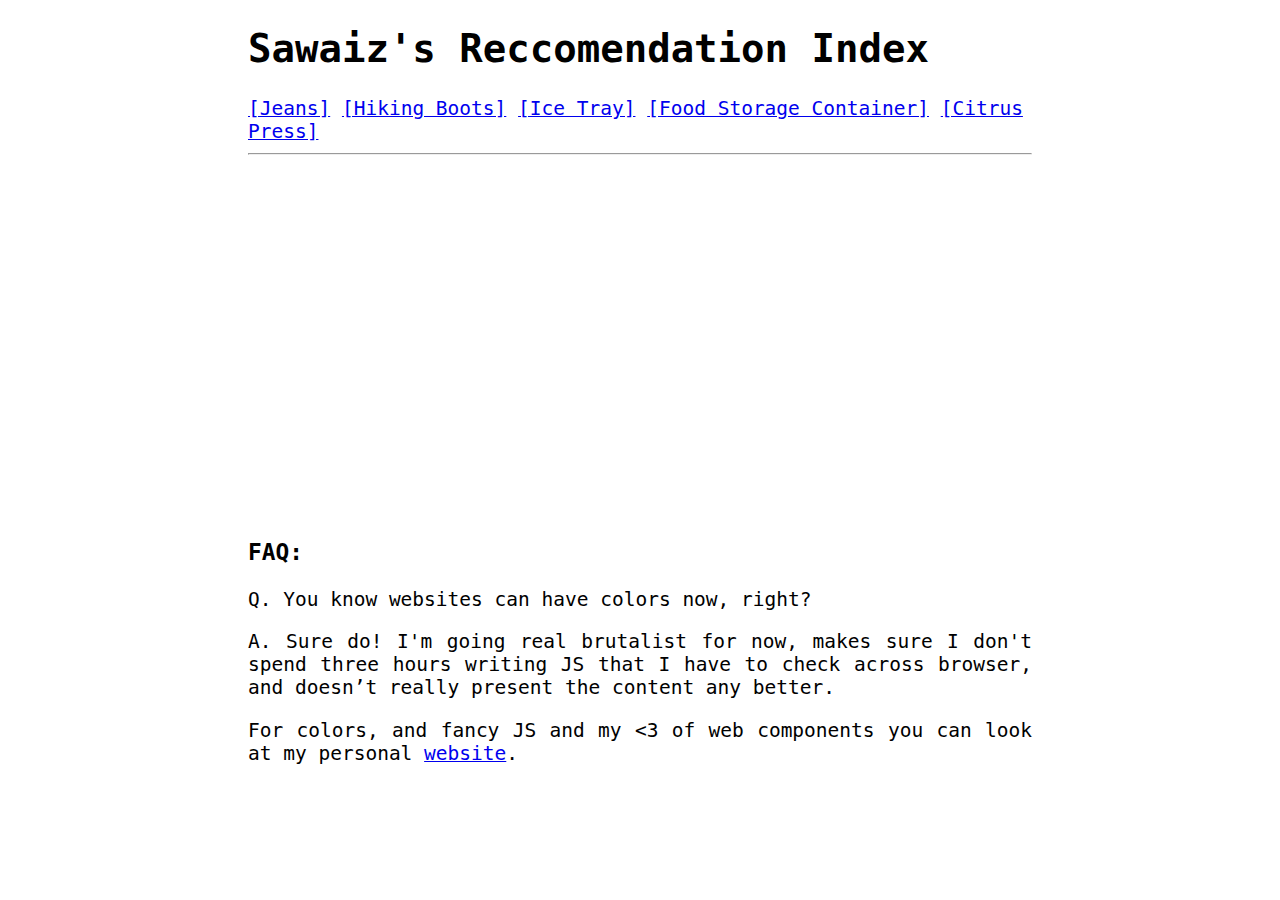
<file: index.html>
<!DOCTYPE html>
<html>
  <head>
    <meta charset="UTF-8">
    <meta content="width=device-width, initial-scale=1" name="viewport" />
    <link rel="stylesheet" type="text/css" href="/style.css">
    <title>Sawaiz's Recommendations</title>
  </head>
  <body>
    <h1>Sawaiz's Reccomendation Index</h1>
    <a href="/jeans">[Jeans]</a>
    <a href="/hikingBoots">[Hiking Boots]</a>
    <a href="/iceTray">[Ice Tray]</a>
    <a href="/foodStorageContainer">[Food Storage Container]</a>
    <a href="/citrusPress">[Citrus Press]</a>
    <hr>

    <!-- 
    <a href="/leaveInConditioner">[Leave in Conditioner]</a>
    <a href="/facialToner">[Facial Toner]</a>
    <hr>
    -->

    <!-- 
    <hr>
    <a href="/moisturizer">[Moisturizer]</a>
    <a href="/sunscreen">[Sunscreen]</a>
    <a href="/mixingBowl">[Mixing Bowl]</a>
    <hr>
    -->


    <h3 style="margin-top:30vw">FAQ:</h3>
    <p>Q. You know websites can have colors now, right?</p>
    <p>A. Sure do! I'm going real brutalist for now, makes sure I don't spend three hours writing JS that I have to check across browser, and doesn’t really present the content any better.</p>
    <p>For colors, and fancy JS and my <3 of web components you can look at my personal <a href="http://sawaizsyed.com">website</a>.</p>
  </body>
</html>
</file>
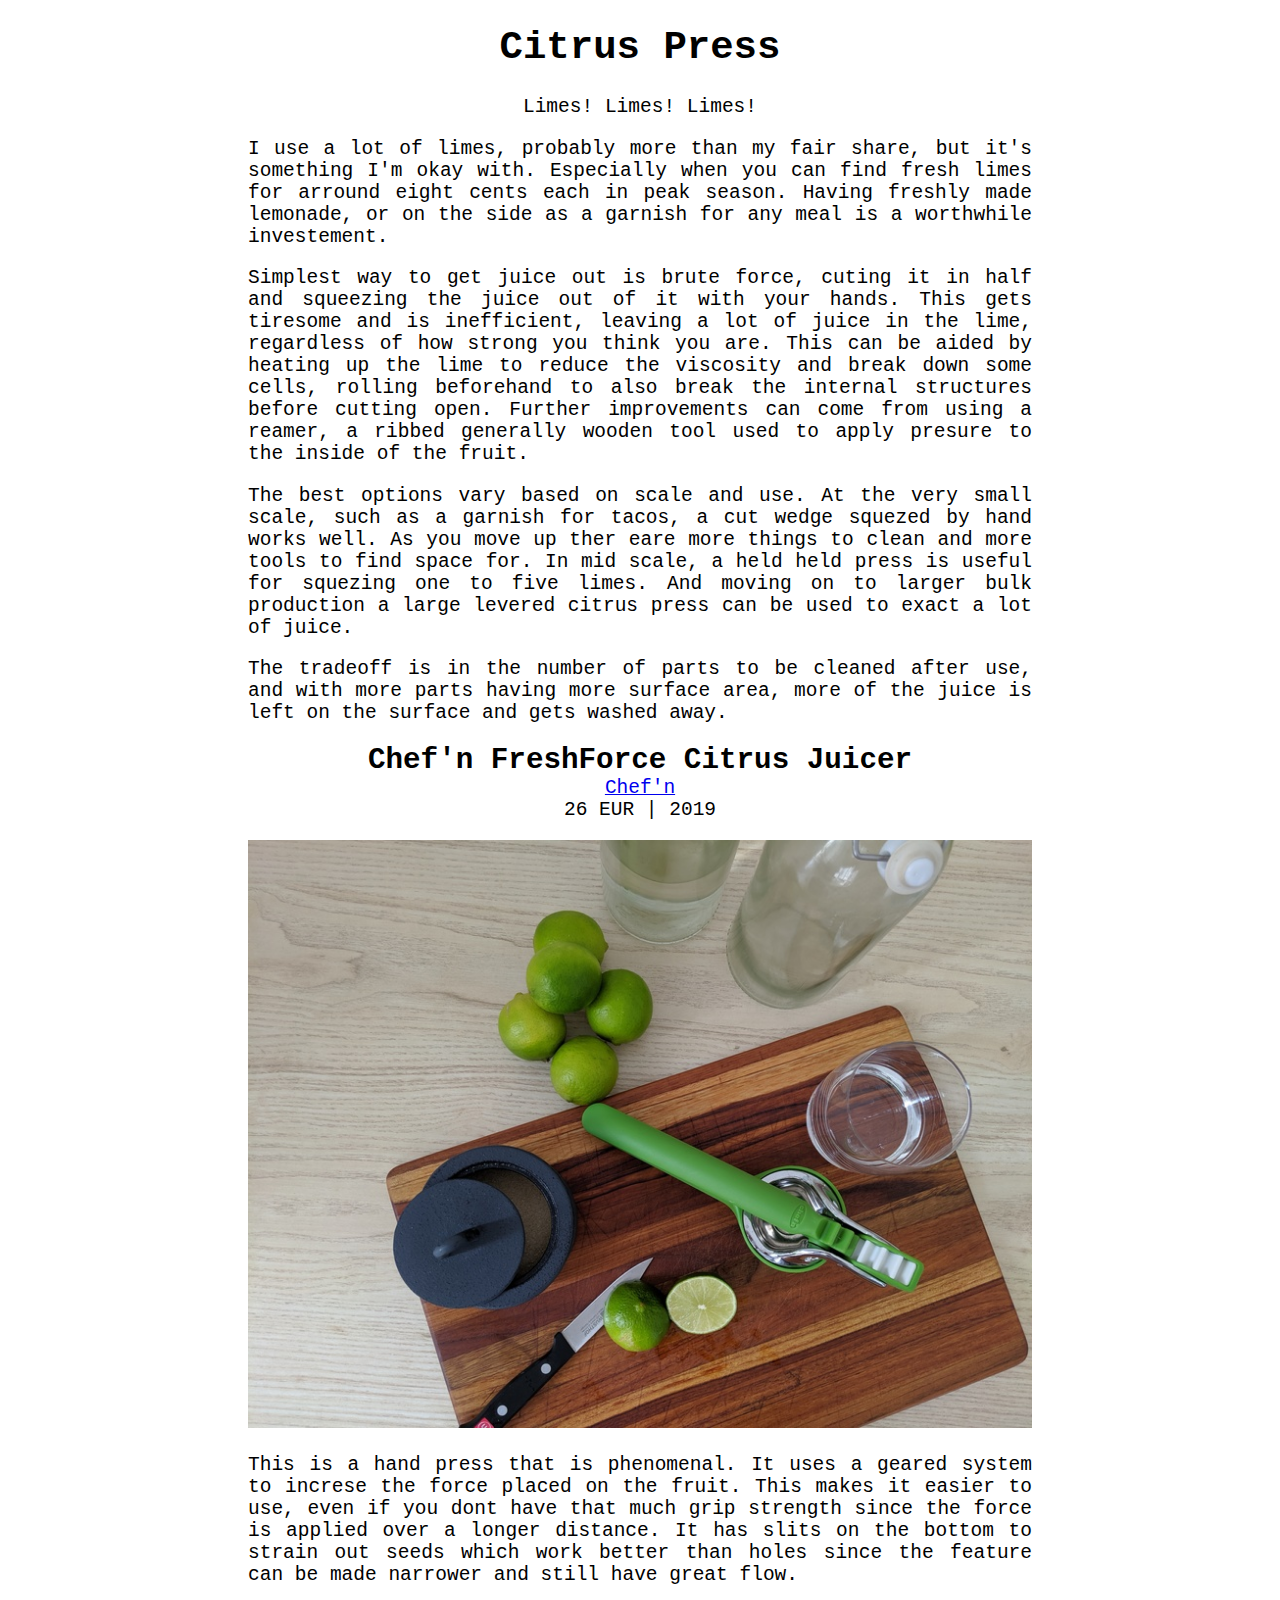
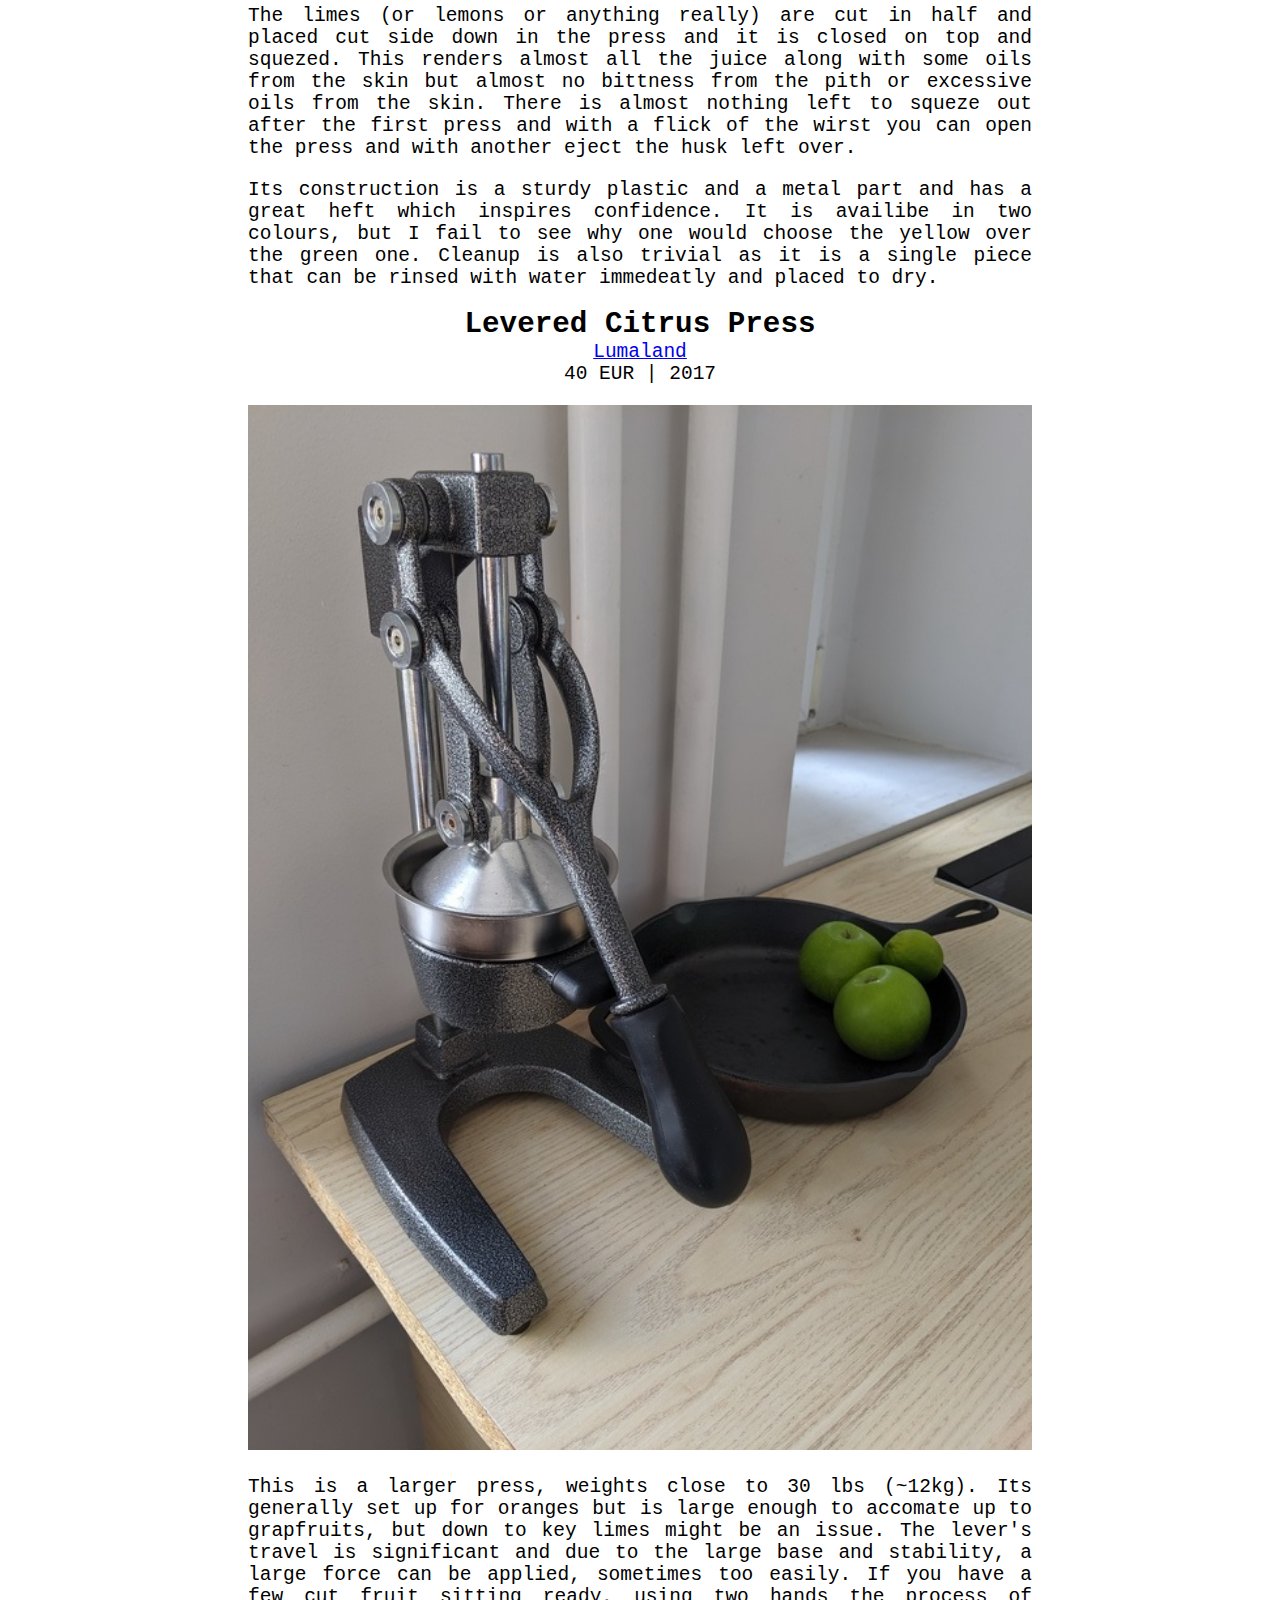
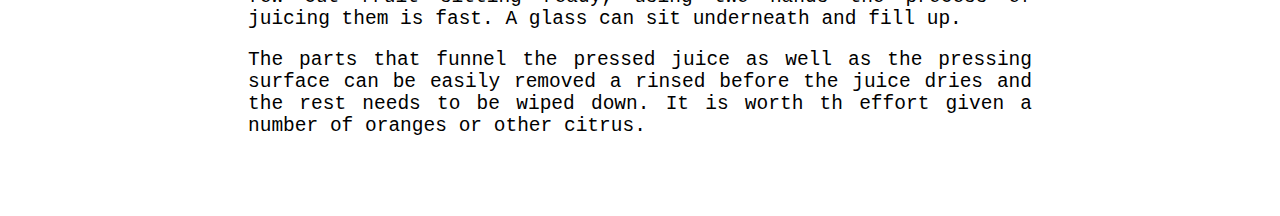
<file: citrusPress/index.html>
<!DOCTYPE html>
<html>

<head>
    <meta charset="UTF-8">
    <meta content="width=device-width, initial-scale=1" name="viewport" />
    <link rel="stylesheet" type="text/css" href="/style.css">
    <title>User</title>
</head>

<body>
    <header>
        <h1 id="citrus-press">Citrus Press</h1>
        <p>Limes! Limes! Limes!</p>
    </header>
    <p>I use a lot of limes, probably more than my fair share, but it's something I'm okay with. Especially when you can
        find fresh limes for arround eight cents each in peak season. Having freshly made lemonade, or on the side as a
        garnish for any meal is a worthwhile investement.</p>
    <p>Simplest way to get juice out is brute force, cuting it in half and squeezing the juice out of it with your
        hands. This gets tiresome and is inefficient, leaving a lot of juice in the lime, regardless of how strong you
        think you are. This can be aided by heating up the lime to reduce the viscosity and break down some cells,
        rolling beforehand to also break the internal structures before cutting open. Further improvements can come from
        using a reamer, a ribbed generally wooden tool used to apply presure to the inside of the fruit.</p>
    <p>The best options vary based on scale and use. At the very small scale, such as a garnish for tacos, a cut wedge
        squezed by hand works well. As you move up ther eare more things to clean and more tools to find space for. In
        mid scale, a held held press is useful for squezing one to five limes. And moving on to larger bulk production a
        large levered citrus press can be used to exact a lot of juice.</p>
    <p>The tradeoff is in the number of parts to be cleaned after use, and with more parts having more surface area,
        more of the juice is left on the surface and gets washed away.</p>
    <header>
        <h2 id="chefn-freshforce-citrus-juicer">Chef'n FreshForce Citrus Juicer</h2>
        <a target="_blank" href="https://www.chefn.com/freshforcetm-citrus-juicer-lime.html">Chef'n</a>
        <p>26 EUR | 2019</p>
    </header>
    <p><a href="./full/citrusPress.jpg"><img src="./citrusPress.jpg" alt="The press and some cut lemons" /></a></p>

    <p>This is a hand press that is phenomenal. It uses a geared system to increse the force placed on the fruit. This
        makes it easier to use, even if you dont have that much grip strength since the force is applied over a longer
        distance. It has slits on the bottom to strain out seeds which work better than holes since the feature can be
        made narrower and still have great flow.</p>
    <p>The limes (or lemons or anything really) are cut in half and placed cut side down in the press and it is closed
        on top and squezed. This renders almost all the juice along with some oils from the skin but almost no bittness
        from the pith or excessive oils from the skin. There is almost nothing left to squeze out after the first press
        and with a flick of the wirst you can open the press and with another eject the husk left over.</p>
    <p>Its construction is a sturdy plastic and a metal part and has a great heft which inspires confidence. It is
        availibe in two colours, but I fail to see why one would choose the yellow over the green one. Cleanup is also
        trivial as it is a single piece that can be rinsed with water immedeatly and placed to dry.</p>
    <header>
        <h2 id="levered-citrus-press">Levered Citrus Press</h2>
        <a target="_blank" href="https://www.amazon.de/Lumaland-Saftpresse-Edelstahl-hochwertige-Zitruspresse/dp/B00GWLWR8E">Lumaland</a>
        <p>40 EUR | 2017</p>
    </header>
    <p><a href="./full/leveredPress.jpg"><img src="./leveredPress.jpg" alt="Larger Levered press" /></a></p>

    <p>This is a larger press, weights close to 30 lbs (~12kg). Its generally set up for oranges but is large enough to
        accomate up to grapfruits, but down to key limes might be an issue. The lever's travel is significant and due to
        the large base and stability, a large force can be applied, sometimes too easily. If you have a few cut fruit
        sitting ready, using two hands the process of juicing them is fast. A glass can sit underneath and fill up.</p>
    <p>The parts that funnel the pressed juice as well as the pressing surface can be easily removed a rinsed before the
        juice dries and the rest needs to be wiped down. It is worth th effort given a number of oranges or other
        citrus.</p>
</body>

</html>
</file>
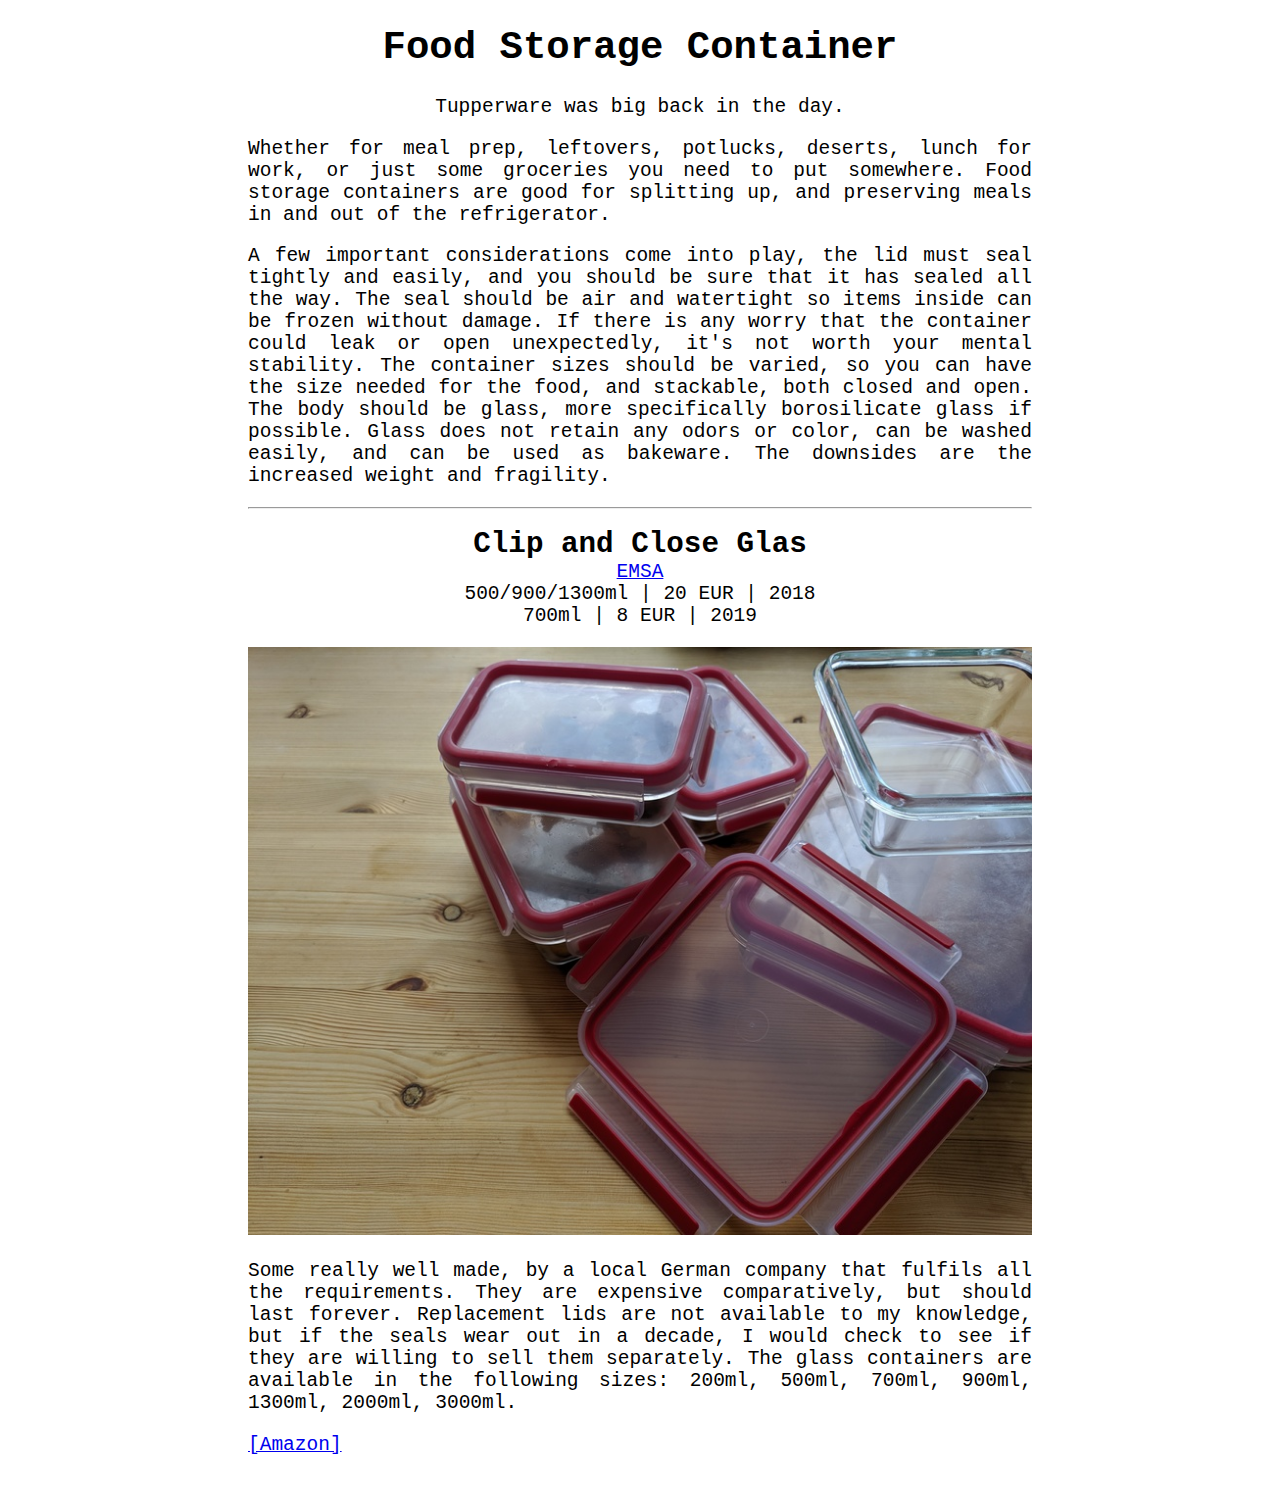
<file: foodStorageContainer/index.html>
<!DOCTYPE html>
<html>

<head>
  <meta charset="UTF-8">
  <meta content="width=device-width, initial-scale=1" name="viewport" />
  <link rel="stylesheet" type="text/css" href="/style.css">
  <title>Food Storage Container</title>
</head>

<body>

<header>
<h1 id="foodstoragecontainer">Food Storage Container</h1>
<p>Tupperware was big back in the day.</p>
</header>

<p>Whether for meal prep, leftovers, potlucks, deserts, lunch for work, or just some groceries you need to put somewhere. Food storage containers are good for splitting up, and preserving meals in and out of the refrigerator.</p>

<p>A few important considerations come into play, the lid must seal tightly and easily, and you should be sure that it has sealed all the way. The seal should be air and watertight so items inside can be frozen without damage. If there is any worry that the container could leak or open unexpectedly, it's not worth your mental stability. The container sizes should be varied, so you can have the size needed for the food, and stackable, both closed and open. The body should be glass, more specifically borosilicate glass if possible. Glass does not retain any odors or color, can be washed easily, and can be used as bakeware. The downsides are the increased weight and fragility.</p>

<hr>
<header>
<h2 id="clipandcloseglas">Clip and Close Glas</h2>
<a target="_blank" href="https://www.emsa.com/en/products/freshness-guaranteed/glass-food-storage-containers/">EMSA</a>
<p>500/900/1300ml | 20 EUR | 2018</p>
<p>700ml | 8 EUR | 2019</p>
</header>

<a href="./full/container.jpg"><img src="./container.jpg" alt="Set of empty containers." /></a>

<p>Some really well made, by a local German company that fulfils all the requirements. They are expensive comparatively, but should last forever. Replacement lids are not available to my knowledge, but if the seals wear out in a decade, I would check to see if they are willing to sell them separately. The glass containers are available in the following sizes: 200ml, 500ml, 700ml, 900ml, 1300ml, 2000ml, 3000ml.</p>

<p><a target="_blank" href="https://amzn.to/2YLd53t">[Amazon]</a></p>

</body>

</html>
</file>
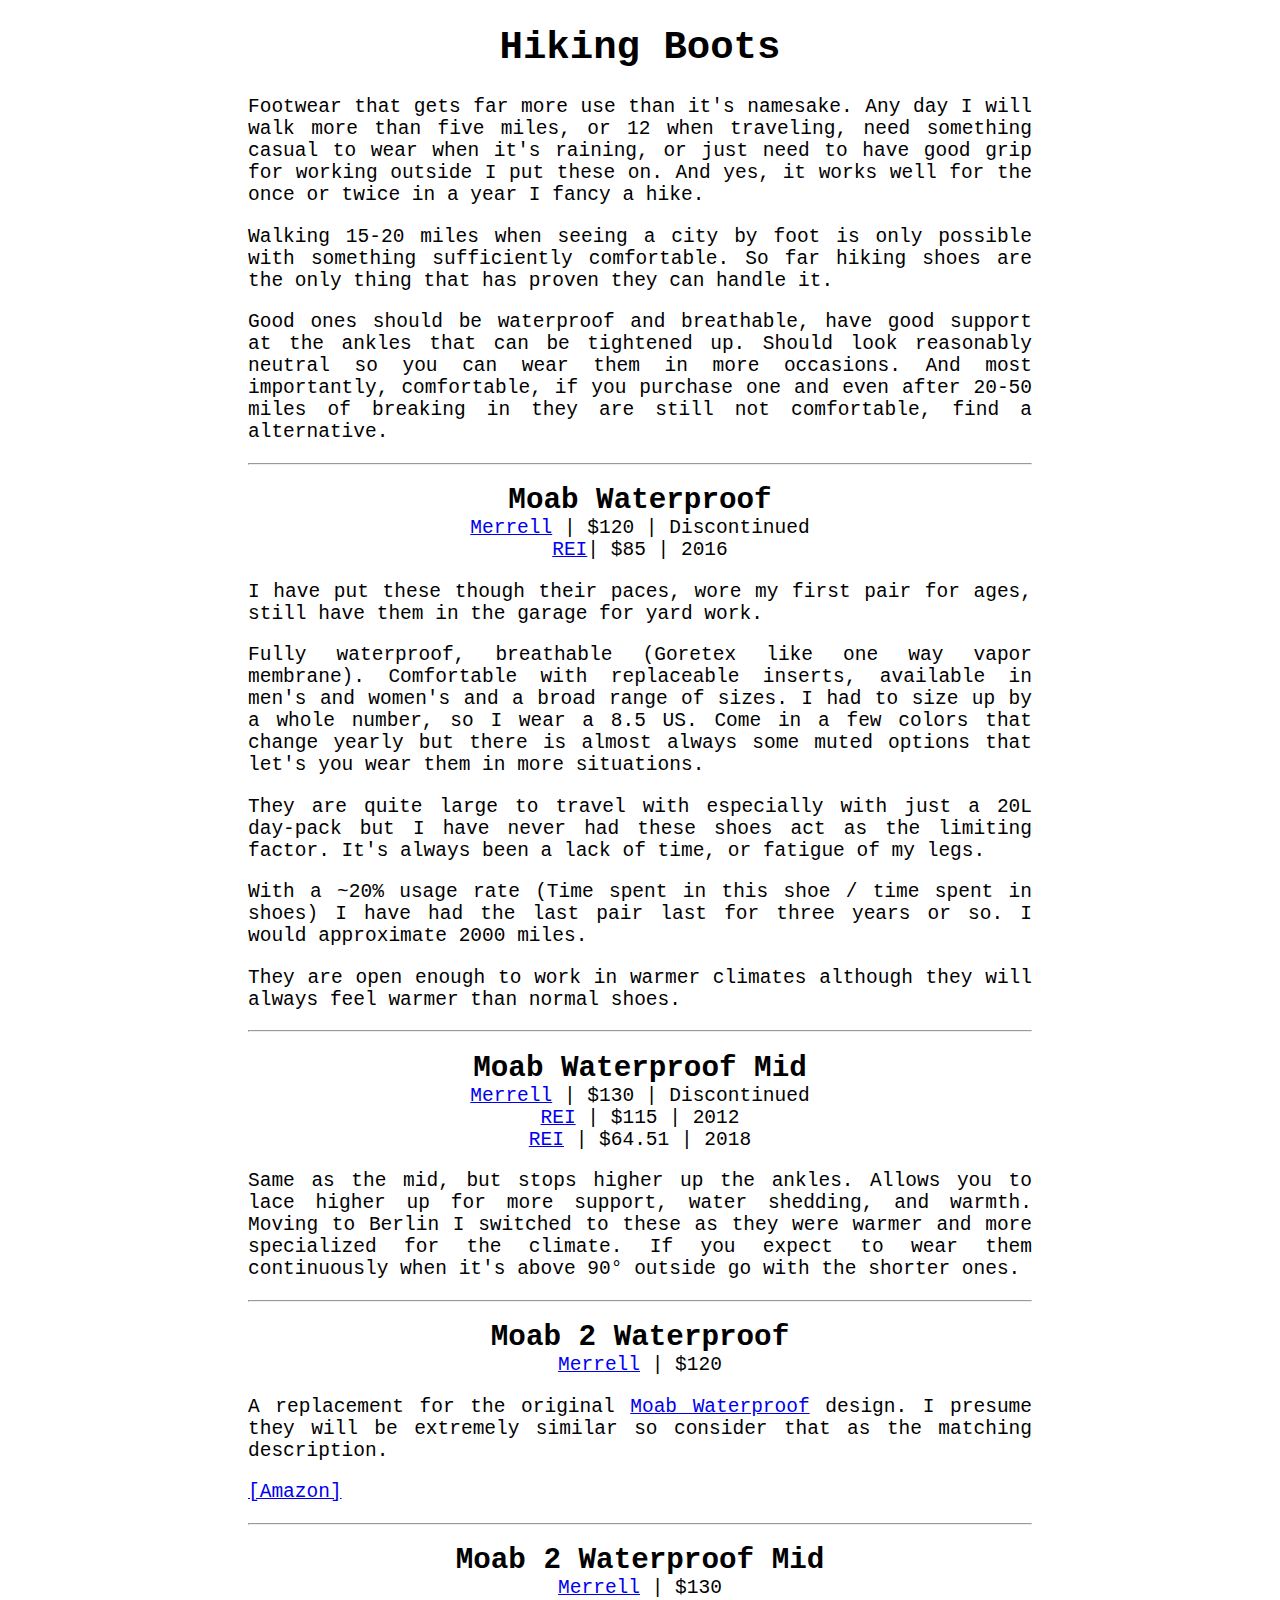
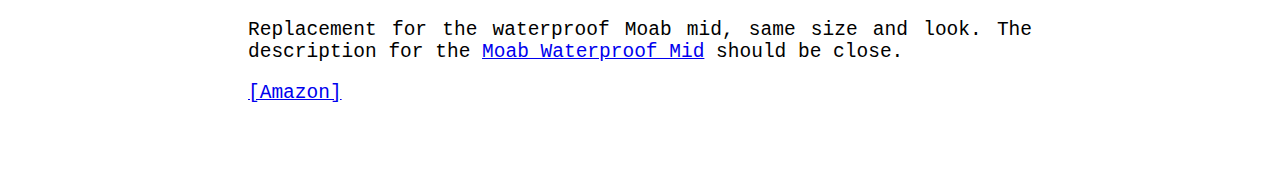
<file: hikingBoots/index.html>
<!DOCTYPE html>
<html>

<head>
    <meta charset="UTF-8">
    <meta content="width=device-width, initial-scale=1" name="viewport" />
    <link rel="stylesheet" type="text/css" href="/style.css">
    <title>Hiking Boots</title>
</head>

<body>

    <header>
        <h1 id="hikingboots">Hiking Boots</h1>
    </header>

    <p>
        Footwear that gets far more use than it's namesake. Any day I will walk more than five miles, or 12 when
        traveling, need something casual to wear when it's raining, or just need to have good grip for working outside
        I put these on. And yes, it works well for the once or twice in a year I fancy a hike.
    </p>

    <p>
        Walking 15-20 miles when seeing a city by foot is only possible with something sufficiently comfortable. So far
        hiking shoes are the only thing that has proven they can handle it.
    </p>

    <p>
        Good ones should be waterproof and breathable, have good support at the ankles that can be tightened up. Should
        look reasonably neutral so you can wear them in more occasions. And most importantly, comfortable, if you
        purchase one and even after 20-50 miles of breaking in they are still not comfortable, find a alternative.
    </p>

    <hr />

    <header>
        <h2 id="moabwaterproof">Moab Waterproof</h2>
        <p><a target="_blank" href="https://www.merrell.com/">Merrell</a> | $120 | Discontinued</p>
        <p><a href="https://www.rei.com/">REI</a>| $85 | 2016</p>
    </header>

    <p>
        I have put these though their paces, wore my first pair for ages, still have them in the garage for yard work.
    </p>

    <p>
        Fully waterproof, breathable (Goretex like one way vapor membrane). Comfortable with replaceable inserts,
        available in men's and women's and a broad range of sizes. I had to size up by a whole number, so I wear a 8.5
        US. Come in a few colors that change yearly but there is almost always some muted options that let's you wear
        them in more situations.
    </p>

    <p>
        They are quite large to travel with especially with just a 20L day-pack but I have never had these shoes act as
        the limiting factor. It's always been a lack of time, or fatigue of my legs.
    </p>

    <p>
        With a ~20% usage rate (Time spent in this shoe / time spent in shoes) I have had the last pair last for three
        years or so. I would approximate 2000 miles.
    </p>

    <p>
        They are open enough to work in warmer climates although they will always feel warmer than normal shoes.
    </p>

    <hr />
    <header>
        <h2 id="moabwaterproofmid">Moab Waterproof Mid</h2>
        <p><a target="_blank" href="https://www.merrell.com/">Merrell</a> | $130 | Discontinued </p>
        <p><a href="https://www.rei.com/">REI</a> | $115 | 2012 </p>
        <p><a href="https://www.rei.com/">REI</a> | $64.51 | 2018 </p>
    </header>

    <p>
        Same as the mid, but stops higher up the ankles. Allows you to lace higher up for more support, water shedding,
        and warmth. Moving to Berlin I switched to these as they were warmer and more specialized for the climate. If
        you expect to wear them continuously when it's above 90° outside go with the shorter ones.
    </p>

    <hr />
    <header>
        <h2 id="moab2waterproof">Moab 2 Waterproof</h2>
        <p><a target="_blank" href="https://www.merrell.com/">Merrell</a> | $120 </p>
    </header>

    <p>
        A replacement for the original <a href="#moabwaterproof">Moab Waterproof</a> design. I presume they will be
        extremely similar so consider that as the matching description.
    </p>

    <p><a target="_blank" href="https://amzn.to/2Yrke9n">[Amazon]</a></p>

    <hr />
    <header>
        <h2 id="moab2waterproofmid">Moab 2 Waterproof Mid</h2>
        <p><a target="_blank" href="https://www.merrell.com/">Merrell</a> | $130</p>
    </header>

    <p>
        Replacement for the waterproof Moab mid, same size and look. The description for the
        <a href="#moabwaterproofmid">Moab Waterproof Mid</a> should be close.
    </p>

    <p><a target="_blank" href="https://amzn.to/2TBd3rq">[Amazon]</a></p>


</body>

</html>
</file>
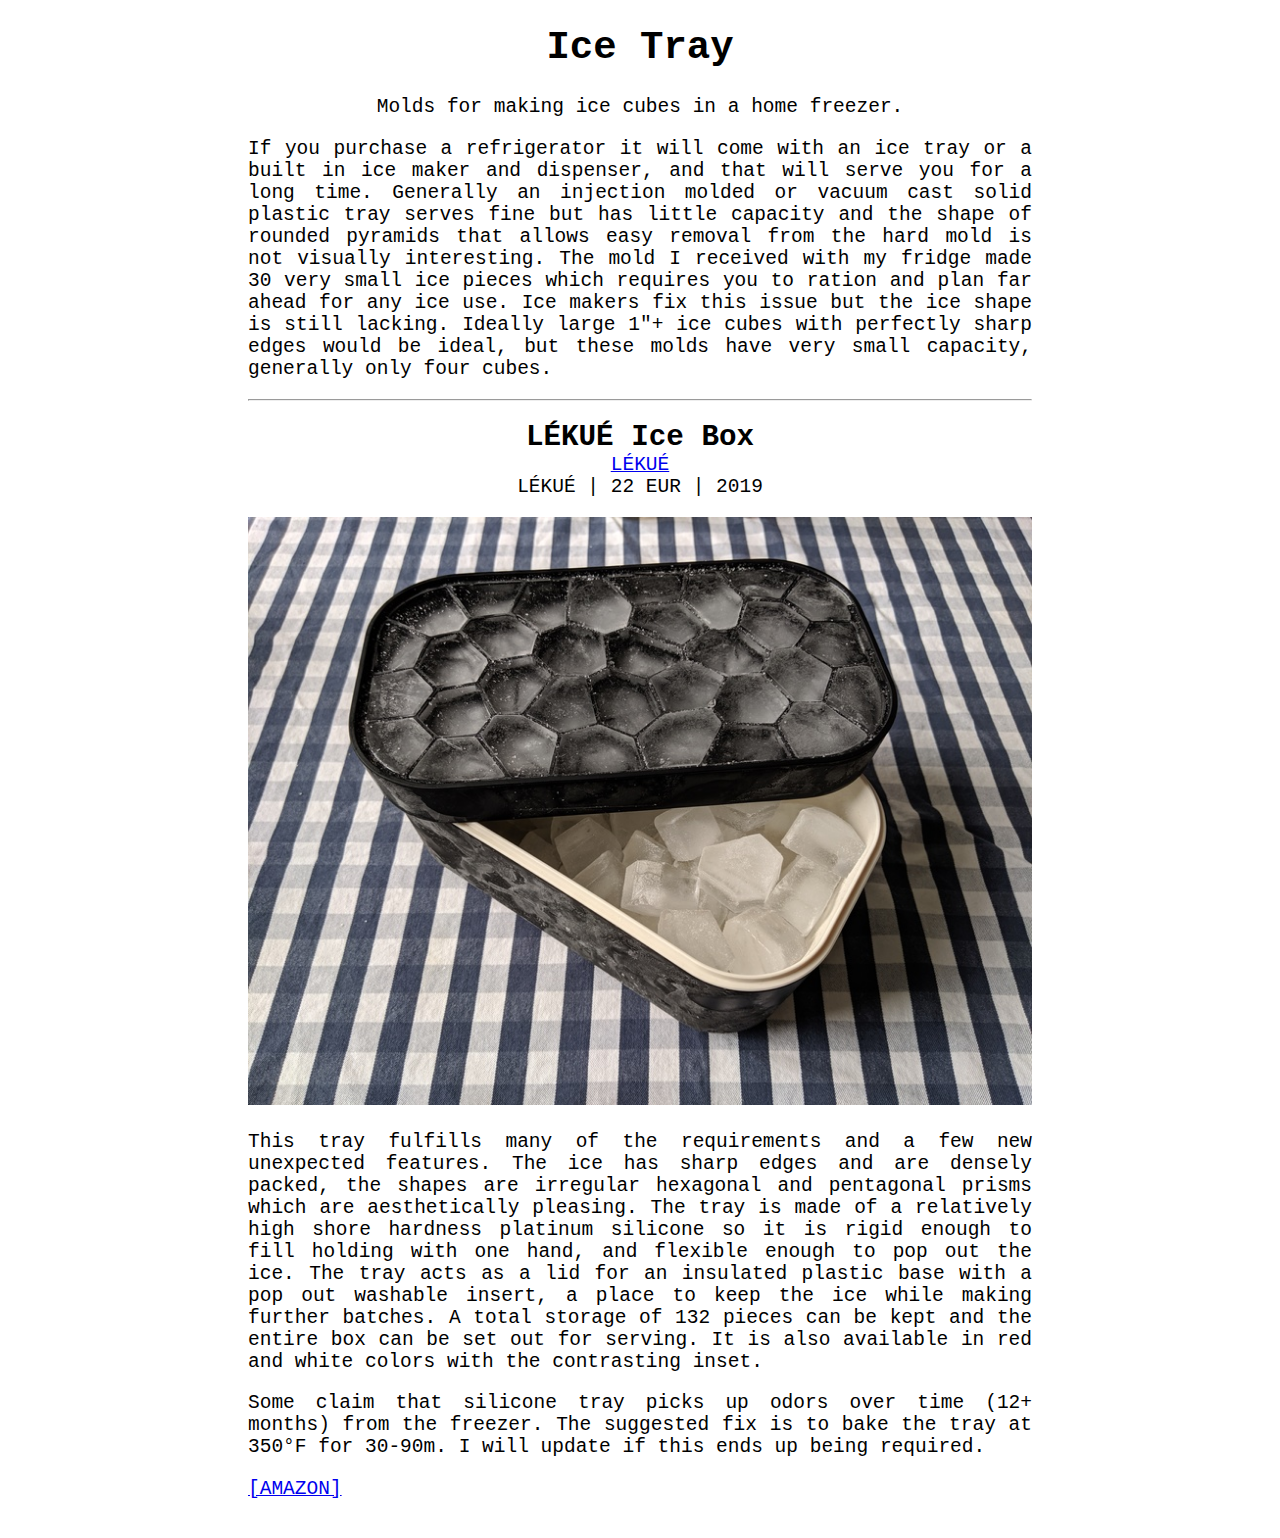
<file: iceTray/index.html>
<!DOCTYPE html>
<html>

<head>
  <meta charset="UTF-8">
  <meta content="width=device-width, initial-scale=1" name="viewport" />
  <link rel="stylesheet" type="text/css" href="/style.css">
  <title>Ice Tray</title>
</head>

<body>

<header>
    <h1 id="icetray">Ice Tray</h1>
    <p>Molds for making ice cubes in a home freezer.</p>
</header>

<p>If you purchase a refrigerator it will come with an ice tray or a built in ice maker and dispenser, and that will serve you for a long time. Generally an injection molded or vacuum cast solid plastic tray serves fine but has little capacity and the shape of rounded pyramids that allows easy removal from the hard mold is not visually interesting. The mold I received with my fridge made 30 very small ice pieces which requires you to ration and plan far ahead for any ice use. Ice makers fix this issue but the ice shape is still lacking. Ideally large 1"+ ice cubes with perfectly sharp edges would be ideal, but these molds have very small capacity, generally only four cubes.</p>

<hr>    
<header>
<h2 id="lkuicebox">LÉKUÉ Ice Box</h2>
<a target="_blank" href="https://www.lekue.com/en/cookware/ice-box-lekue.html">LÉKUÉ</a>
<p>LÉKUÉ | 22 EUR | 2019</p>
</header>

<a href="./full/iceTray.jpg"><img src="./iceTray.jpg" alt="Ice tray at maximum capacity." /></a>

<p>This tray fulfills many of the requirements and a few new unexpected features. The ice has sharp edges and are densely packed, the shapes are irregular hexagonal and pentagonal prisms which are aesthetically pleasing. The tray is made of a relatively high shore hardness platinum silicone so it is rigid enough to fill holding with one hand, and flexible enough to pop out the ice. The tray acts as a lid for an insulated plastic base with a pop out washable insert, a place to keep the ice while making further batches. A total storage of 132 pieces can be kept and the entire box can be set out for serving. It is also available in red and white colors with the contrasting inset.</p>

<p>Some claim that silicone tray picks up odors over time (12+ months) from the freezer. The suggested fix is to bake the tray at 350°F for 30-90m. I will update if this ends up being required.</p>

<a target="_blank" href="https://amzn.to/2LIi1SW">[AMAZON]</a>

</body>

</html>
</file>
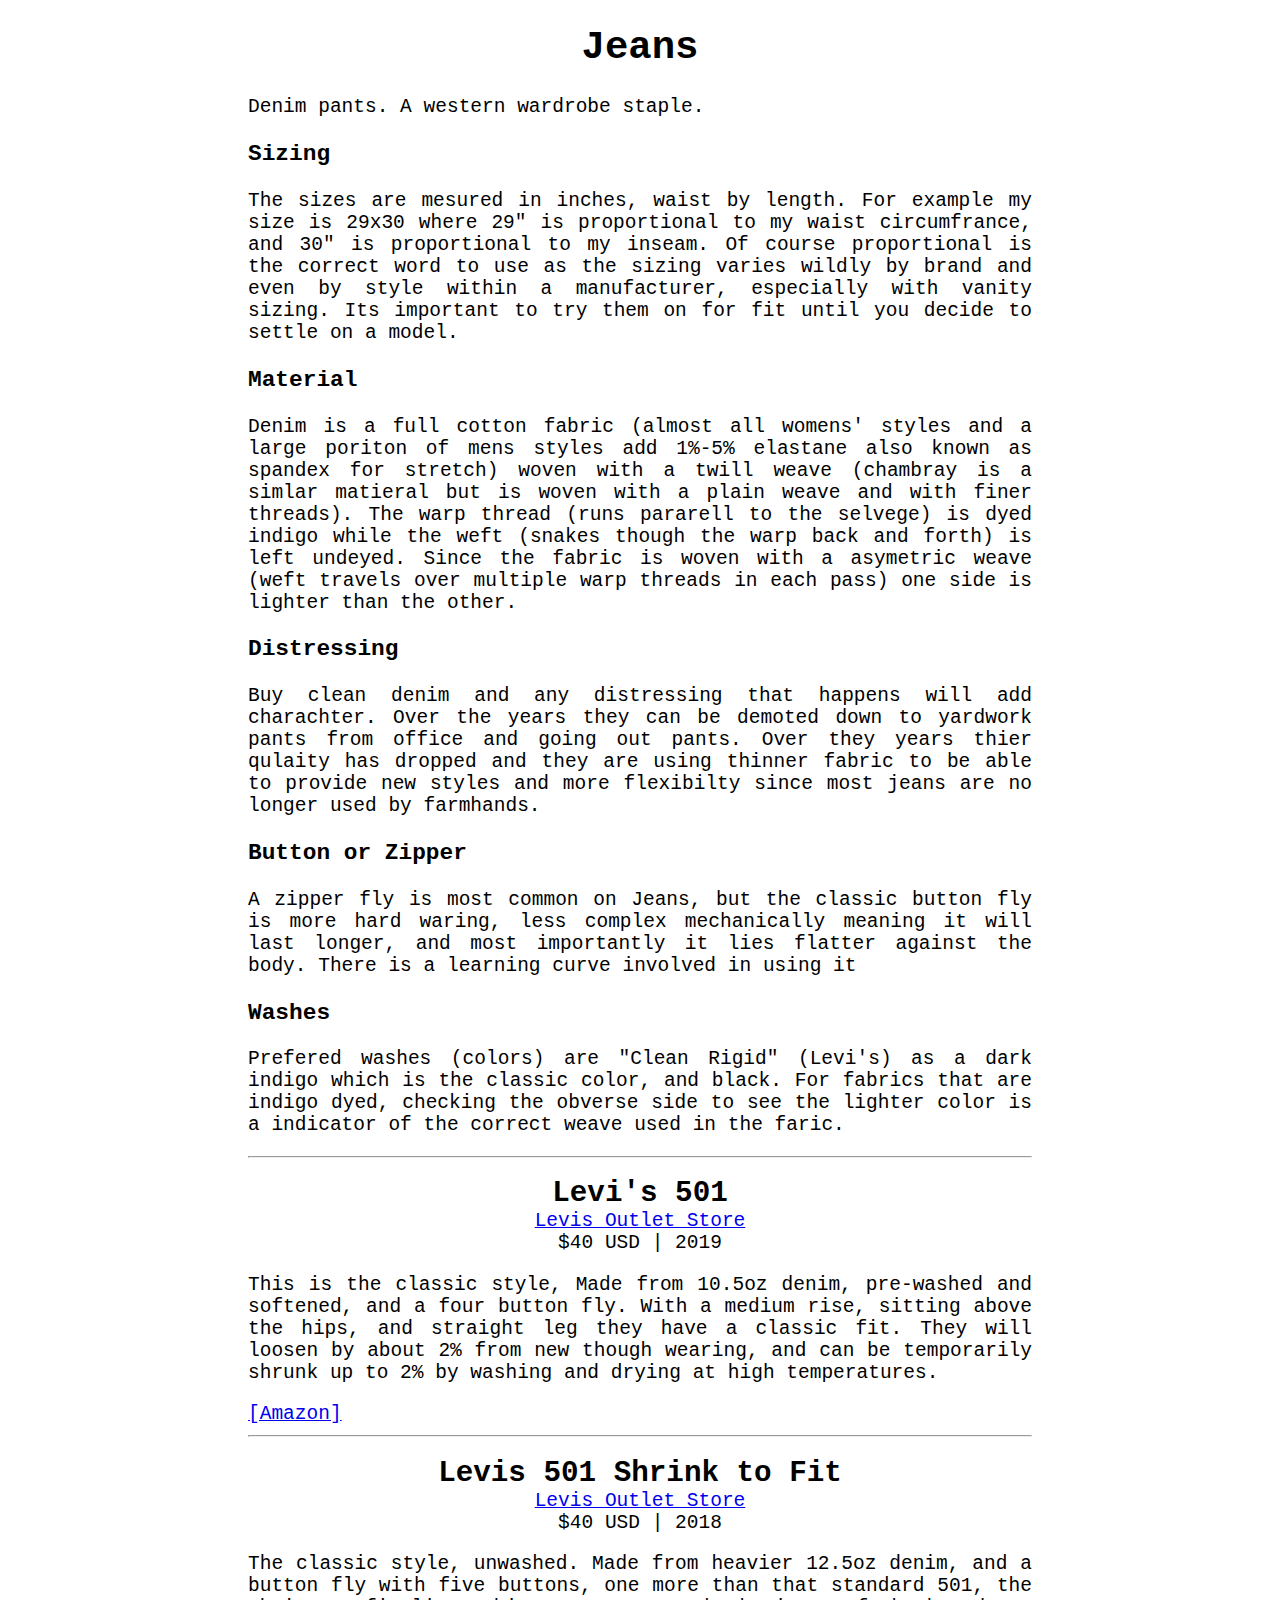
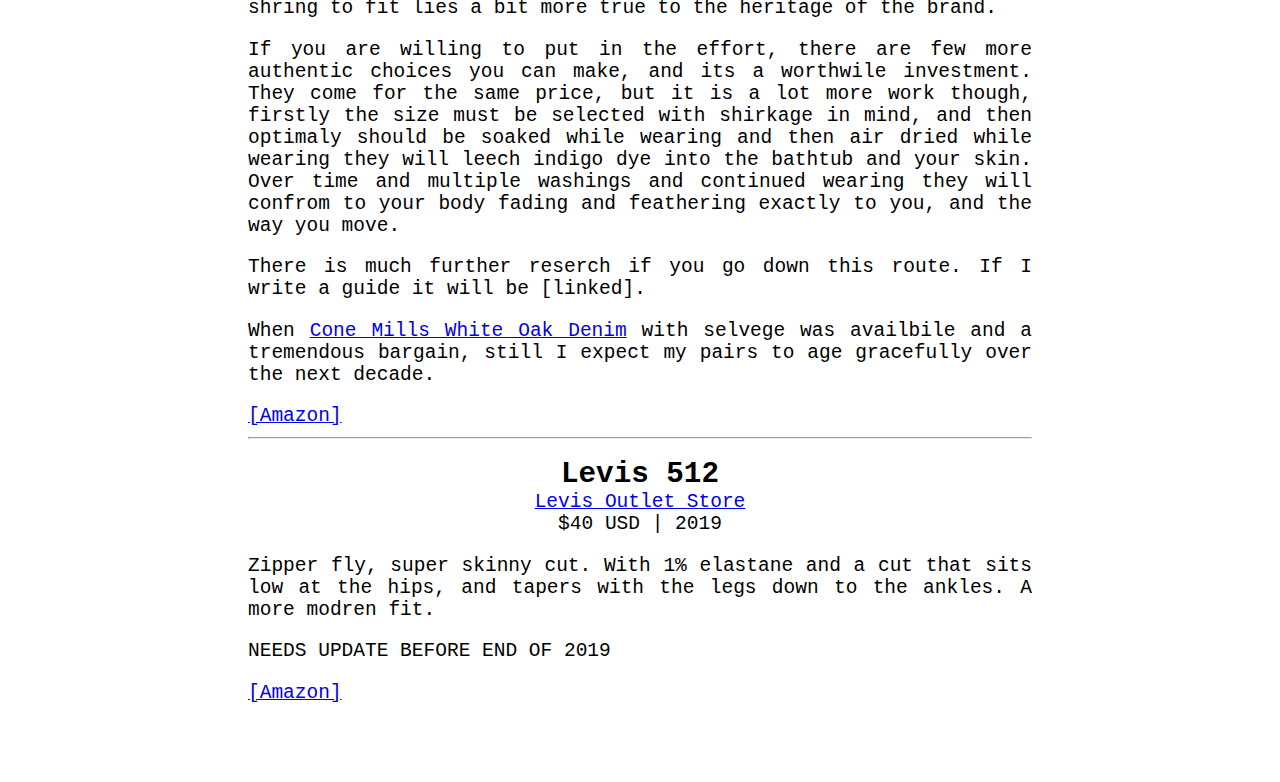
<file: jeans/index.html>
<!DOCTYPE html>
<html>

<head>
  <meta charset="UTF-8">
  <meta content="width=device-width, initial-scale=1" name="viewport" />
  <link rel="stylesheet" type="text/css" href="/style.css">
  <title>Jeans</title>
</head>

<body>

  <header>
  <h1>Jeans</h1>
  </header>
  <p>Denim pants. A western wardrobe staple. </p>

  <h3>Sizing</h3>
  <p>
    The sizes are mesured in inches, waist by length. For example my size is 29x30 where 29" is proportional to my waist circumfrance, and 30" is proportional to my inseam. Of course proportional is the correct word to use as the sizing varies wildly by brand and even by style within a manufacturer, especially with vanity sizing. Its important to try them on for fit until you decide to settle on a model.
  </p>
  
  <h3>Material</h3>
  <p>
    Denim is a full cotton fabric (almost all womens' styles and a large poriton of mens styles add 1%-5% elastane also known as spandex for stretch) woven with a twill weave (chambray is a simlar matieral but is woven with a plain weave and with finer threads). The warp thread (runs pararell to the selvege) is dyed indigo while the weft (snakes though the warp back and forth) is left undeyed. Since the fabric is woven with a asymetric weave (weft travels over multiple warp threads in each pass) one side is lighter than the other.
  </p>

  <h3>Distressing</h3>
  <p>
    Buy clean denim and any distressing that happens will add charachter. Over the years they can be demoted down to yardwork pants from office and going out pants. Over they years thier qulaity has dropped and they are using thinner fabric to be able to provide new styles and more flexibilty since most jeans are no longer used by farmhands.
  </p>

  <h3>Button or Zipper</h3>
  <p>A zipper fly is most common on Jeans, but the classic button fly is more hard waring, less complex mechanically meaning it will last longer, and most importantly it lies flatter against the body. There is a learning curve involved in using it </p>

  <h3>Washes</h3>
  <p>Prefered washes (colors) are "Clean Rigid" (Levi's) as a dark indigo which is the classic color, and black. For fabrics that are indigo dyed, checking the obverse side to see the lighter color is a indicator of the correct weave used in the faric.</p>


  <hr>
  <header>
  <h2>Levi's 501</h2>
  <a target="_blank" href="https://www.levi.com">Levis Outlet Store </a>
  <p>$40 USD | 2019</p>
  </header>
  <p>This is the classic style, Made from 10.5oz denim, pre-washed and softened, and a four button fly. With a medium rise, sitting above the hips, and straight leg they have a classic fit. They will loosen by about 2% from new though wearing, and can be temporarily shrunk up to 2% by washing and drying at high temperatures.</p>
  <a target="_blank" href="https://amzn.to/2JxW9dF">[Amazon]</a>

  <hr>
  <header>
  <h2>Levis 501 Shrink to Fit</h2>
  <a target="_blank" href="https://www.levi.com">Levis Outlet Store </a>
  <p>$40 USD | 2018</p>
  </header>

  <p>The classic style, unwashed. Made from heavier 12.5oz denim, and a button fly with five buttons, one more than that standard 501, the shring to fit lies a bit more true to the heritage of the brand.</p>
  <p>If you are willing to put in the effort, there are few more authentic choices you can make, and its a worthwile investment. They come for the same price, but it is a lot more work though, firstly the size must be selected with shirkage in mind, and then optimaly should be soaked while wearing and then air dried while wearing they will leech indigo dye into the bathtub and your skin. Over time and multiple washings and continued wearing they will confrom to your body fading and feathering exactly to you, and the way you move.</p>
  <p>There is much further reserch if you go down this route. If I write a guide it will be [linked].</p>
  <p>When <a href="https://www.conedenim.com/tablet/white-oak.html">Cone Mills White Oak Denim</a> with selvege was availbile and a tremendous bargain, still I expect my pairs to age gracefully over the next decade.</p>

  <a target="_blank" href="https://amzn.to/2Flip58">[Amazon]</a>

  <hr>
  <header>
  <h2>Levis 512</h2>
  <a target="_blank" href="https://www.levi.com">Levis Outlet Store </a>
  <p>$40 USD | 2019</p>
  </header>

  <p>Zipper fly, super skinny cut. With 1% elastane and a cut that sits low at the hips, and tapers with the legs down to the ankles. A more modren fit.</p>
  <p>NEEDS UPDATE BEFORE END OF 2019</p>

  <a target="_blank" href="https://amzn.to/2CAfKUB">[Amazon]</a>

</body>

</html>
</file>
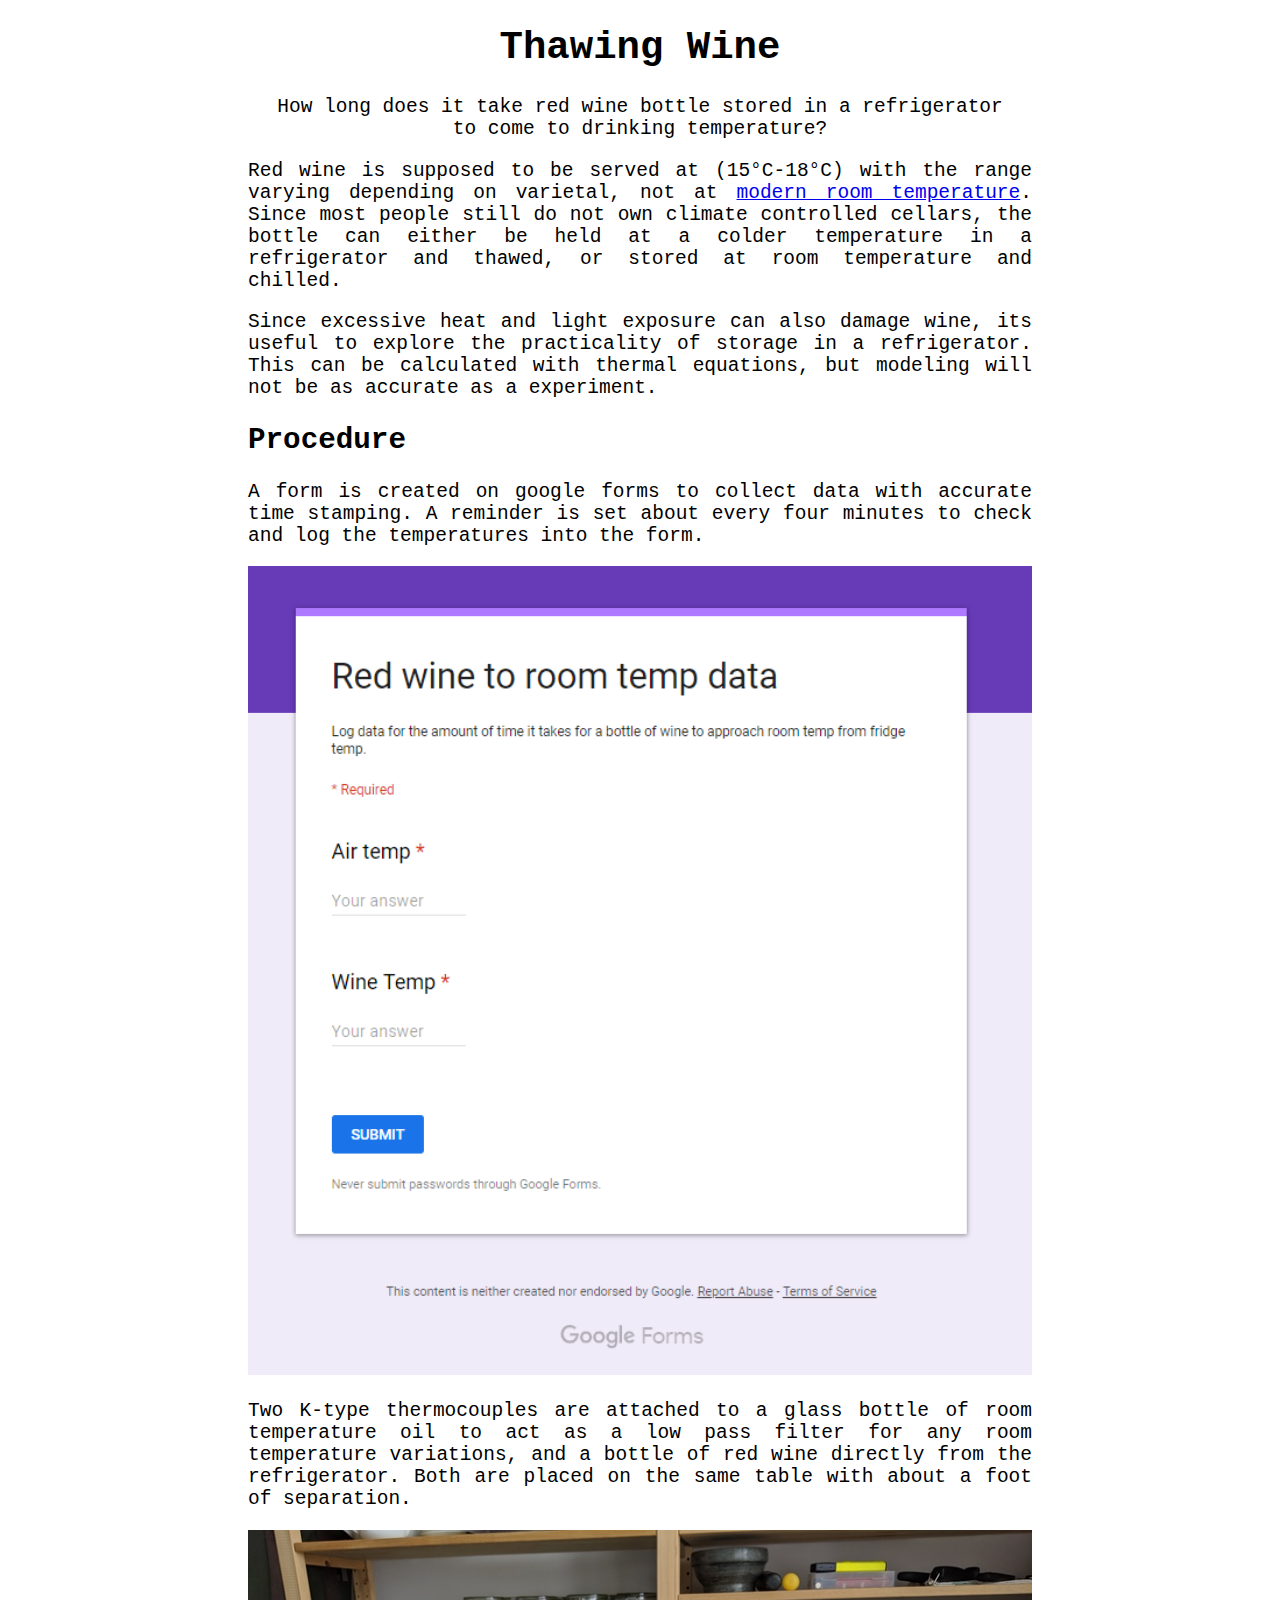
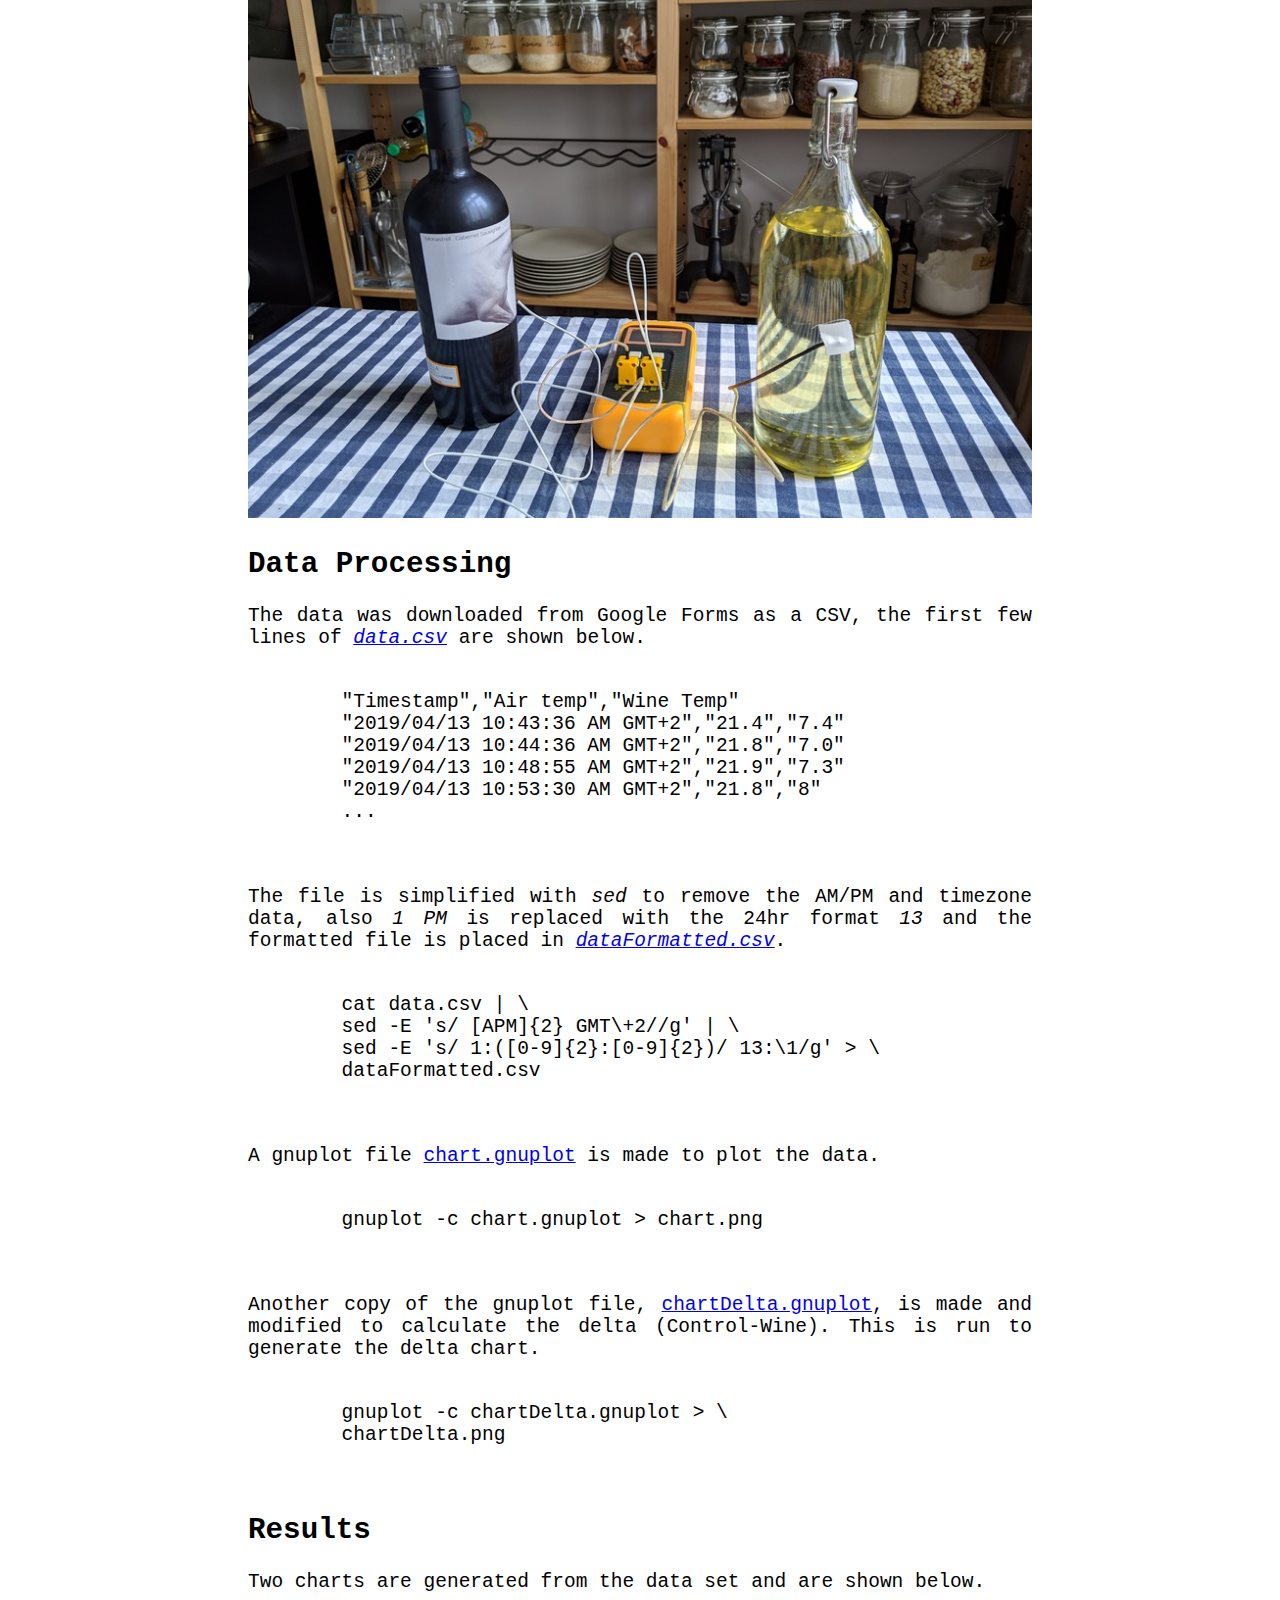
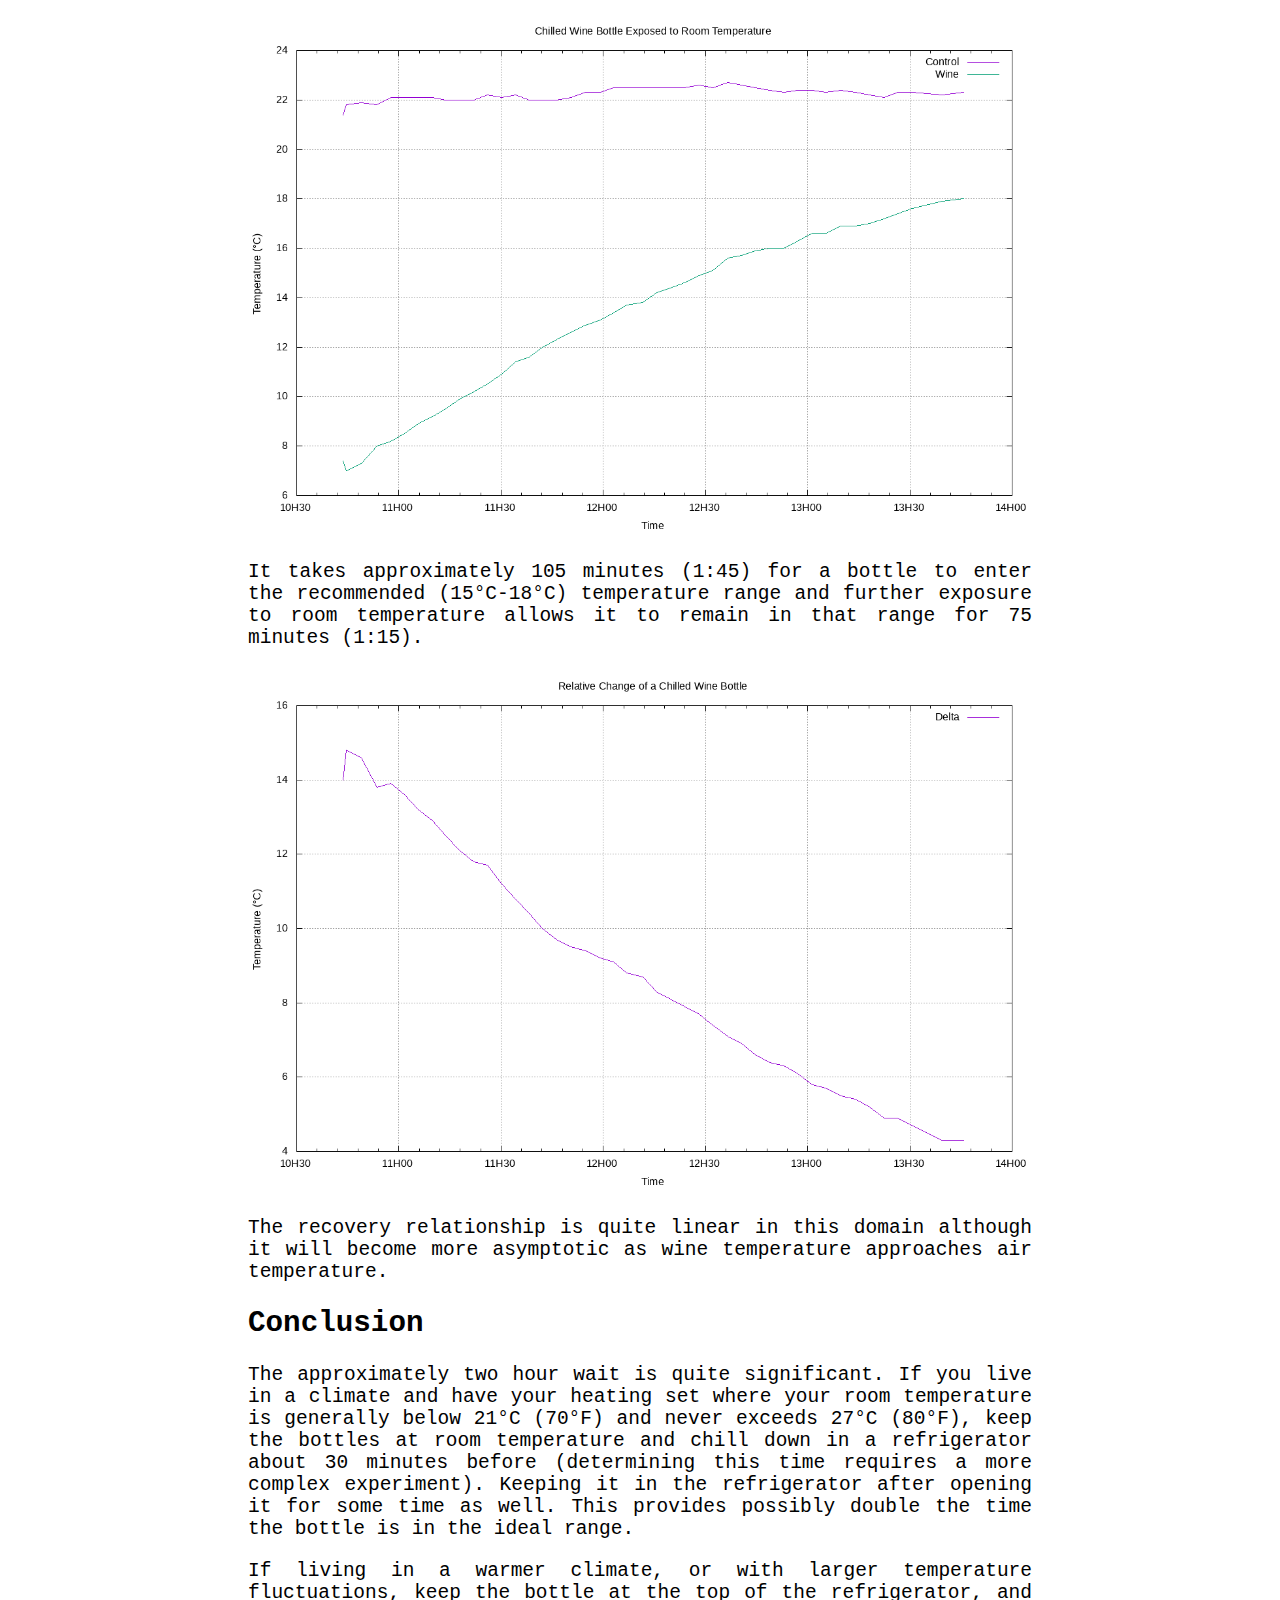
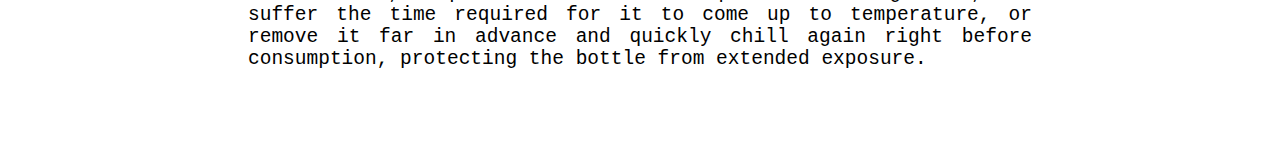
<file: thawingWine/index.html>
<!DOCTYPE html>
<html>

<head>
    <meta charset="UTF-8">
    <meta content="width=device-width, initial-scale=1" name="viewport" />
    <link rel="stylesheet" type="text/css" href="/style.css">
    <title>Thawing Wine</title>
</head>

<body>

    <header>
        <h1 id="thawingwine">Thawing Wine</h1>
        <p>How long does it take red wine bottle stored in a refrigerator to come to drinking temperature?</p>
    </header>

    <p>
        Red wine is supposed to be served at (15°C-18°C) with the range varying depending on varietal, not at
        <a href="https://en.wikipedia.org/wiki/Room_temperature#Serving_temperature_of_red_wine">modern room
            temperature</a>. Since most people still do not own climate controlled cellars, the bottle can either
        be held at a colder temperature in a refrigerator and thawed, or stored at room temperature and chilled.
    </p>

    <p>Since excessive heat and light exposure can also damage wine, its useful to explore the practicality of storage
        in a refrigerator. This
        can be calculated with thermal equations, but modeling will not be as accurate as a experiment.</p>

    <h2 id="procedure">Procedure</h2>

    <p>A form is created on google forms to collect data with accurate time stamping. A reminder is set about every four
        minutes to check and log the temperatures into the form.
    </p>
    <a href="./full/googleform.png"><img src="./googleForm.png" alt="Form for entering the data" /></a>

    <p>Two K-type thermocouples are attached to a glass bottle of room temperature oil to act as a low pass filter for
        any room temperature variations, and a bottle of red wine directly from the refrigerator. Both are placed on the
        same table with about a foot of separation.
    </p>
    <a href="./full/thermocouple.jpg"><img src="./thermocouple.jpg" alt="Bottles with attached thermocouples" /></a>

    <h2 id="dataprocessing">Data Processing</h2>

    <p>The data was downloaded from Google Forms as a CSV, the first few lines of <a
            href="./data.csv"><em>data.csv</em></a> are shown below.</p>

    <pre>
    <code class="csv language-csv">
        "Timestamp","Air temp","Wine Temp"
        "2019/04/13 10:43:36 AM GMT+2","21.4","7.4"
        "2019/04/13 10:44:36 AM GMT+2","21.8","7.0"
        "2019/04/13 10:48:55 AM GMT+2","21.9","7.3"
        "2019/04/13 10:53:30 AM GMT+2","21.8","8"
        ...
    </code>
    </pre>

    <p>The file is simplified with <em>sed</em> to remove the AM/PM and timezone data, also <em>1 PM</em> is
        replaced with the 24hr format <em>13</em> and the formatted file is placed in <a
            href="./dataFormatted.csv"><em>dataFormatted.csv</em></a>.</p>

    <pre>
    <code class="bash language-bash">
        cat data.csv | \
        sed -E 's/ [APM]{2} GMT\+2//g' | \
        sed -E 's/ 1:([0-9]{2}:[0-9]{2})/ 13:\1/g' &gt; \
        dataFormatted.csv
    </code>
    </pre>

    <p>A gnuplot file <a href="./chart.gnuplot">chart.gnuplot</a> is made to plot the data.</p>

    <pre>
    <code class="bash language-bash">
        gnuplot -c chart.gnuplot &gt; chart.png
    </code>
    </pre>

    <p>Another copy of the gnuplot file, <a href="./chartDelta.gnuplot">chartDelta.gnuplot</a>,
        is made and modified to calculate the delta (Control-Wine). This is run to generate the delta chart.</p>

    <pre>
    <code class="bash language-bash">
        gnuplot -c chartDelta.gnuplot &gt; \
        chartDelta.png
    </code>
    </pre>

    <h2 id="results">Results</h2>

    <p>Two charts are generated from the data set and are shown below.</p>
    <a href="./full/chart.png"><img src="./chart.png" alt="Control and Wine bottle temperature over time" /></a>

    <p>It takes approximately 105 minutes (1:45) for a bottle to enter the recommended (15°C-18°C) temperature range and
        further exposure to room temperature allows it to remain in that range for 75 minutes (1:15).</p>

    <a href="./full/chartDelta.png"><img src="./chartDelta.png"
            alt="Delta temperature removing environmental effects" /></a>
    <p>
        The recovery relationship is quite linear in this domain although it will become more asymptotic as wine
        temperature approaches air temperature.</p>

    <h2 id="conclusion">Conclusion</h2>

    <p>The approximately two hour wait is quite significant. If you live in a climate and have your heating set where
        your room temperature is generally below 21°C (70°F) and never exceeds 27°C (80°F), keep the bottles at room
        temperature and chill down in a refrigerator about 30 minutes before (determining this time requires a more
        complex experiment).
        Keeping it in the refrigerator after opening it for some time as well. This provides possibly double the time
        the bottle is in the ideal range.</p>

    <p>If living in a warmer climate, or with larger temperature fluctuations, keep the bottle at the top of the
        refrigerator, and suffer the time required for it to come up to temperature, or remove it far in advance and
        quickly chill again right before consumption, protecting the bottle from extended exposure.</p>

</body>

</html>
</file>
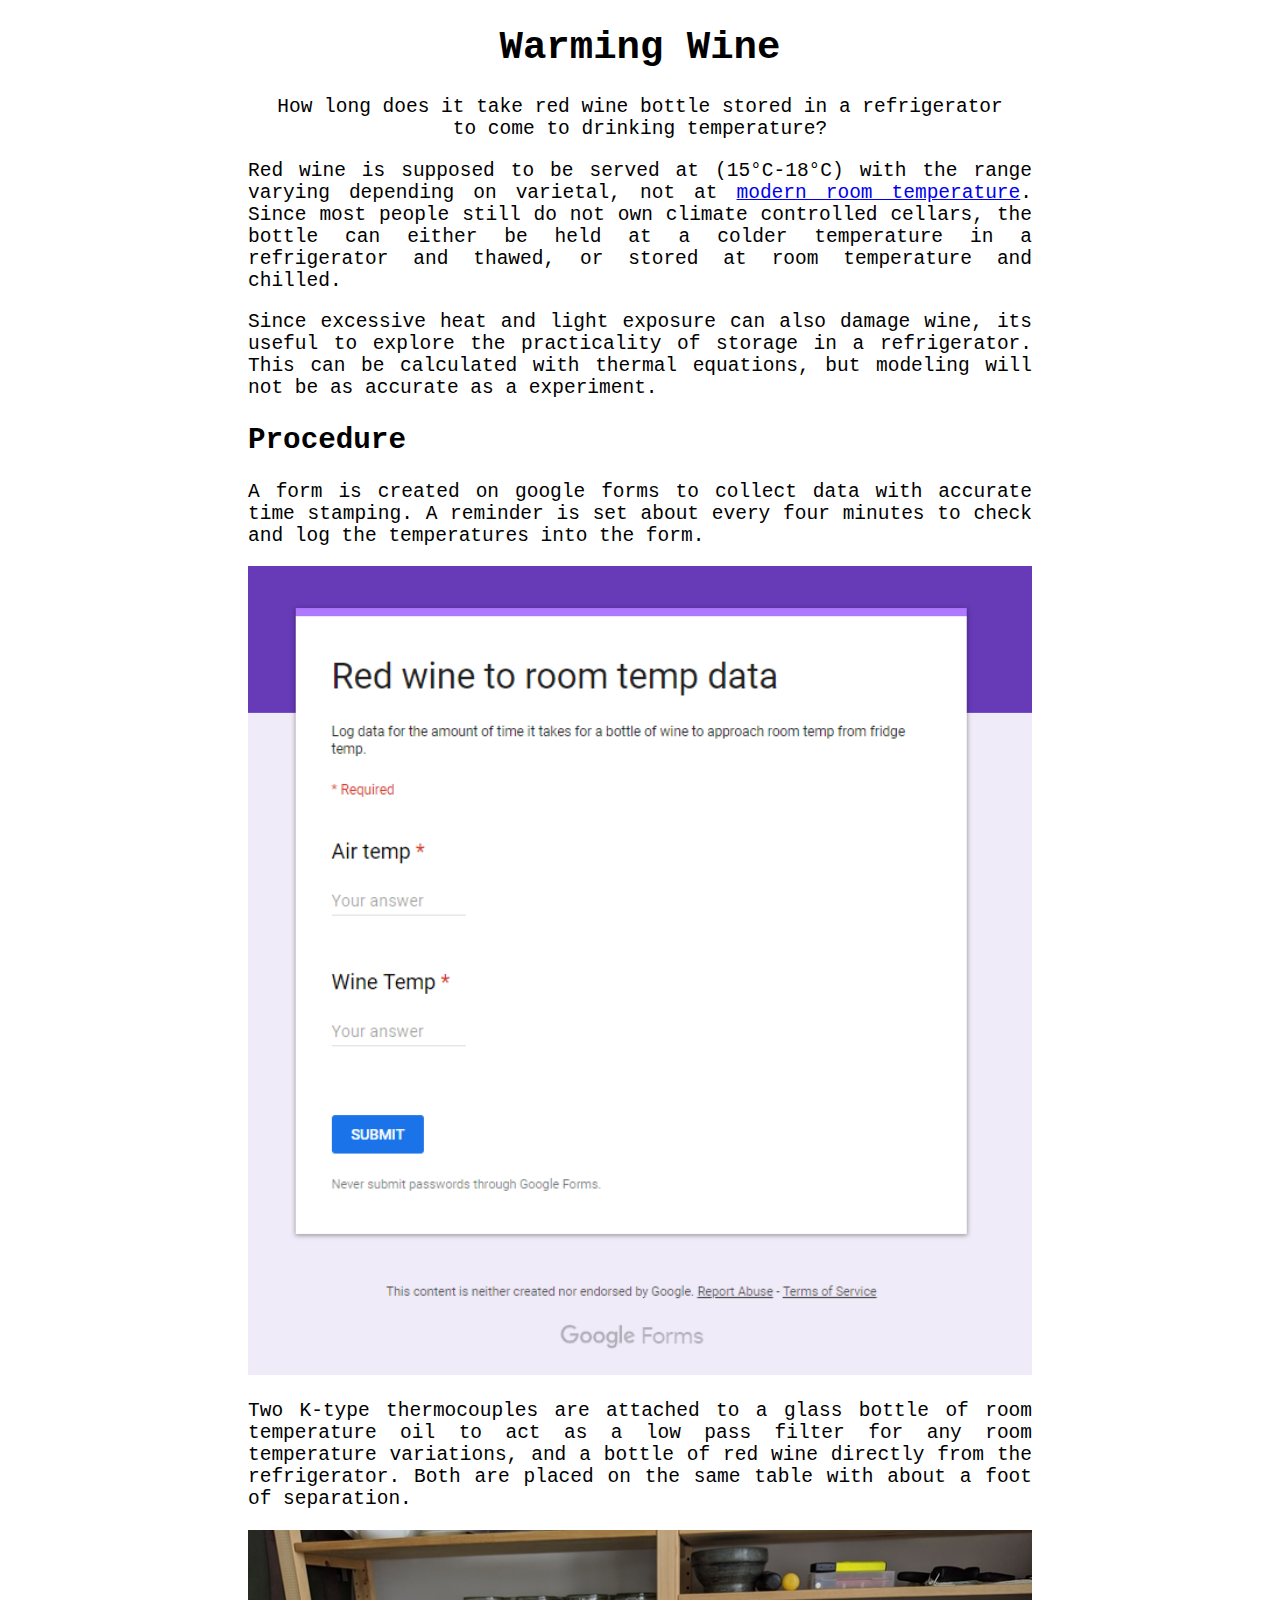
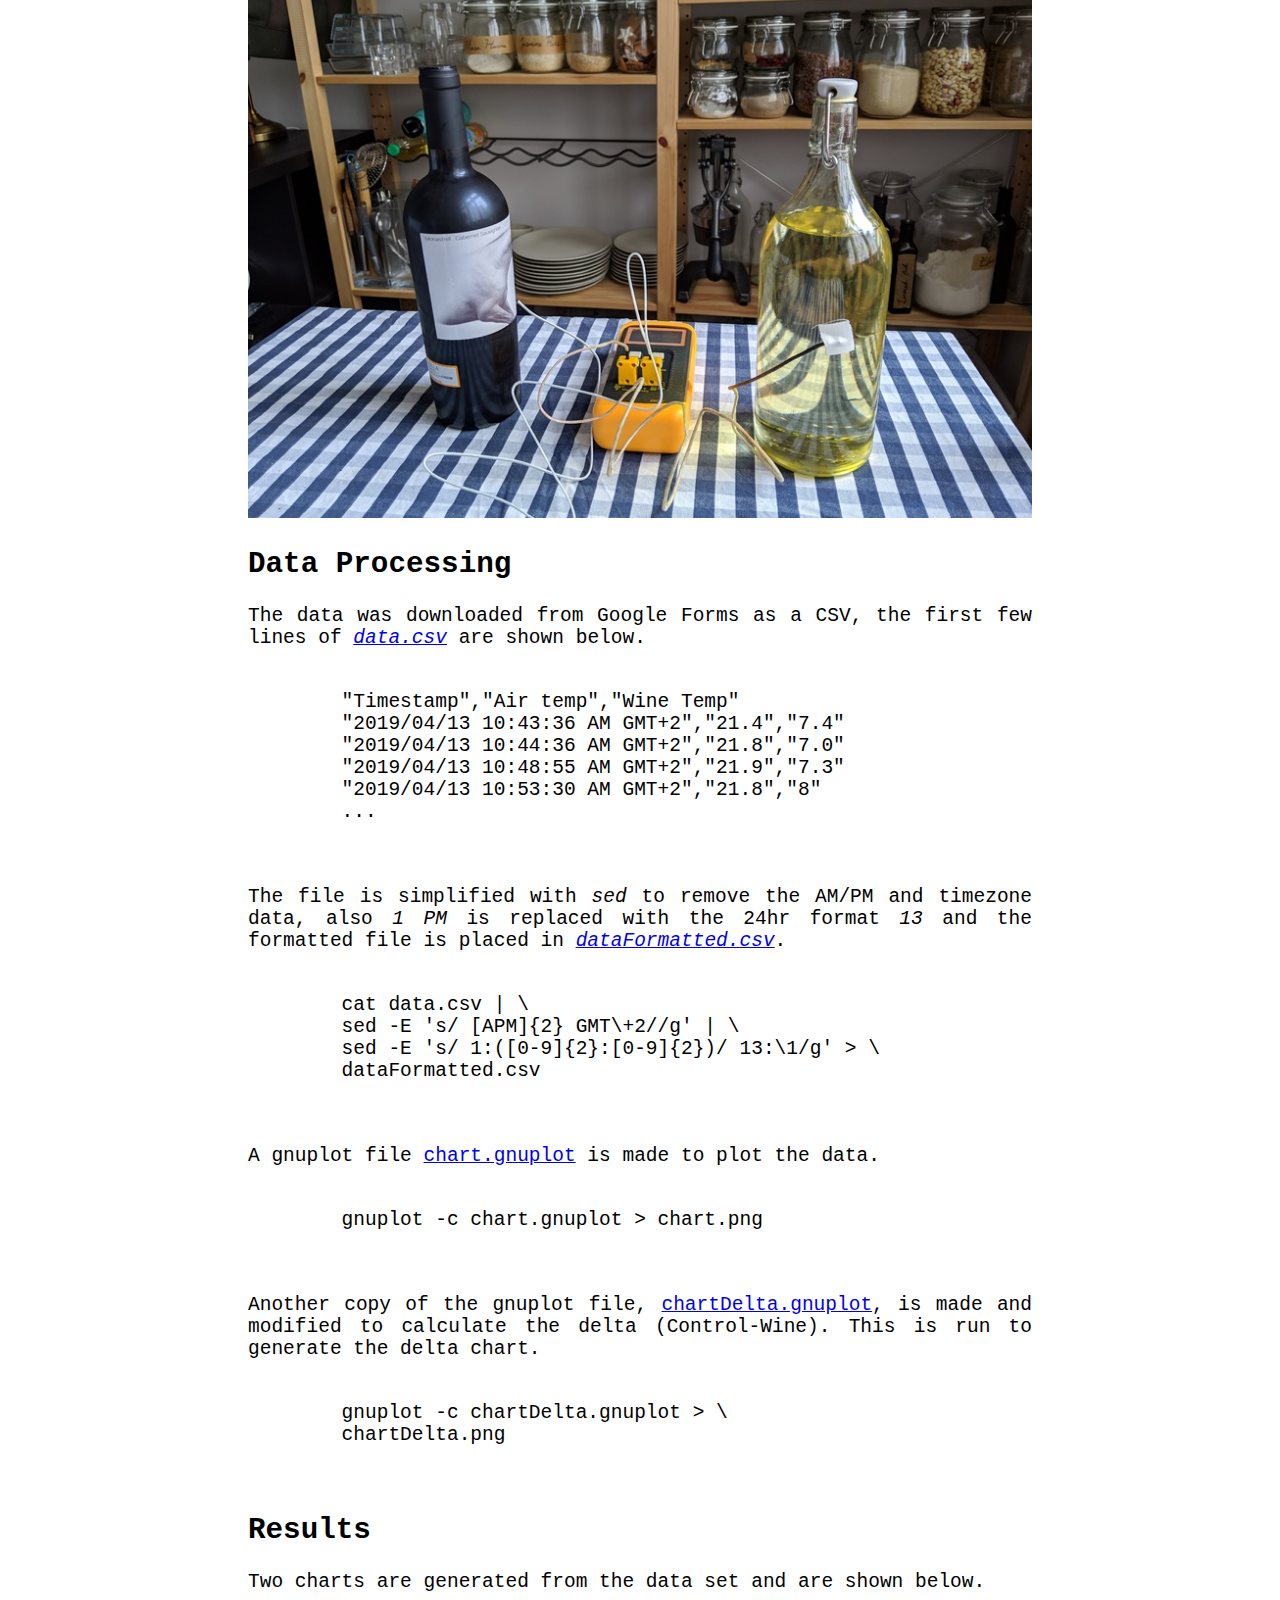
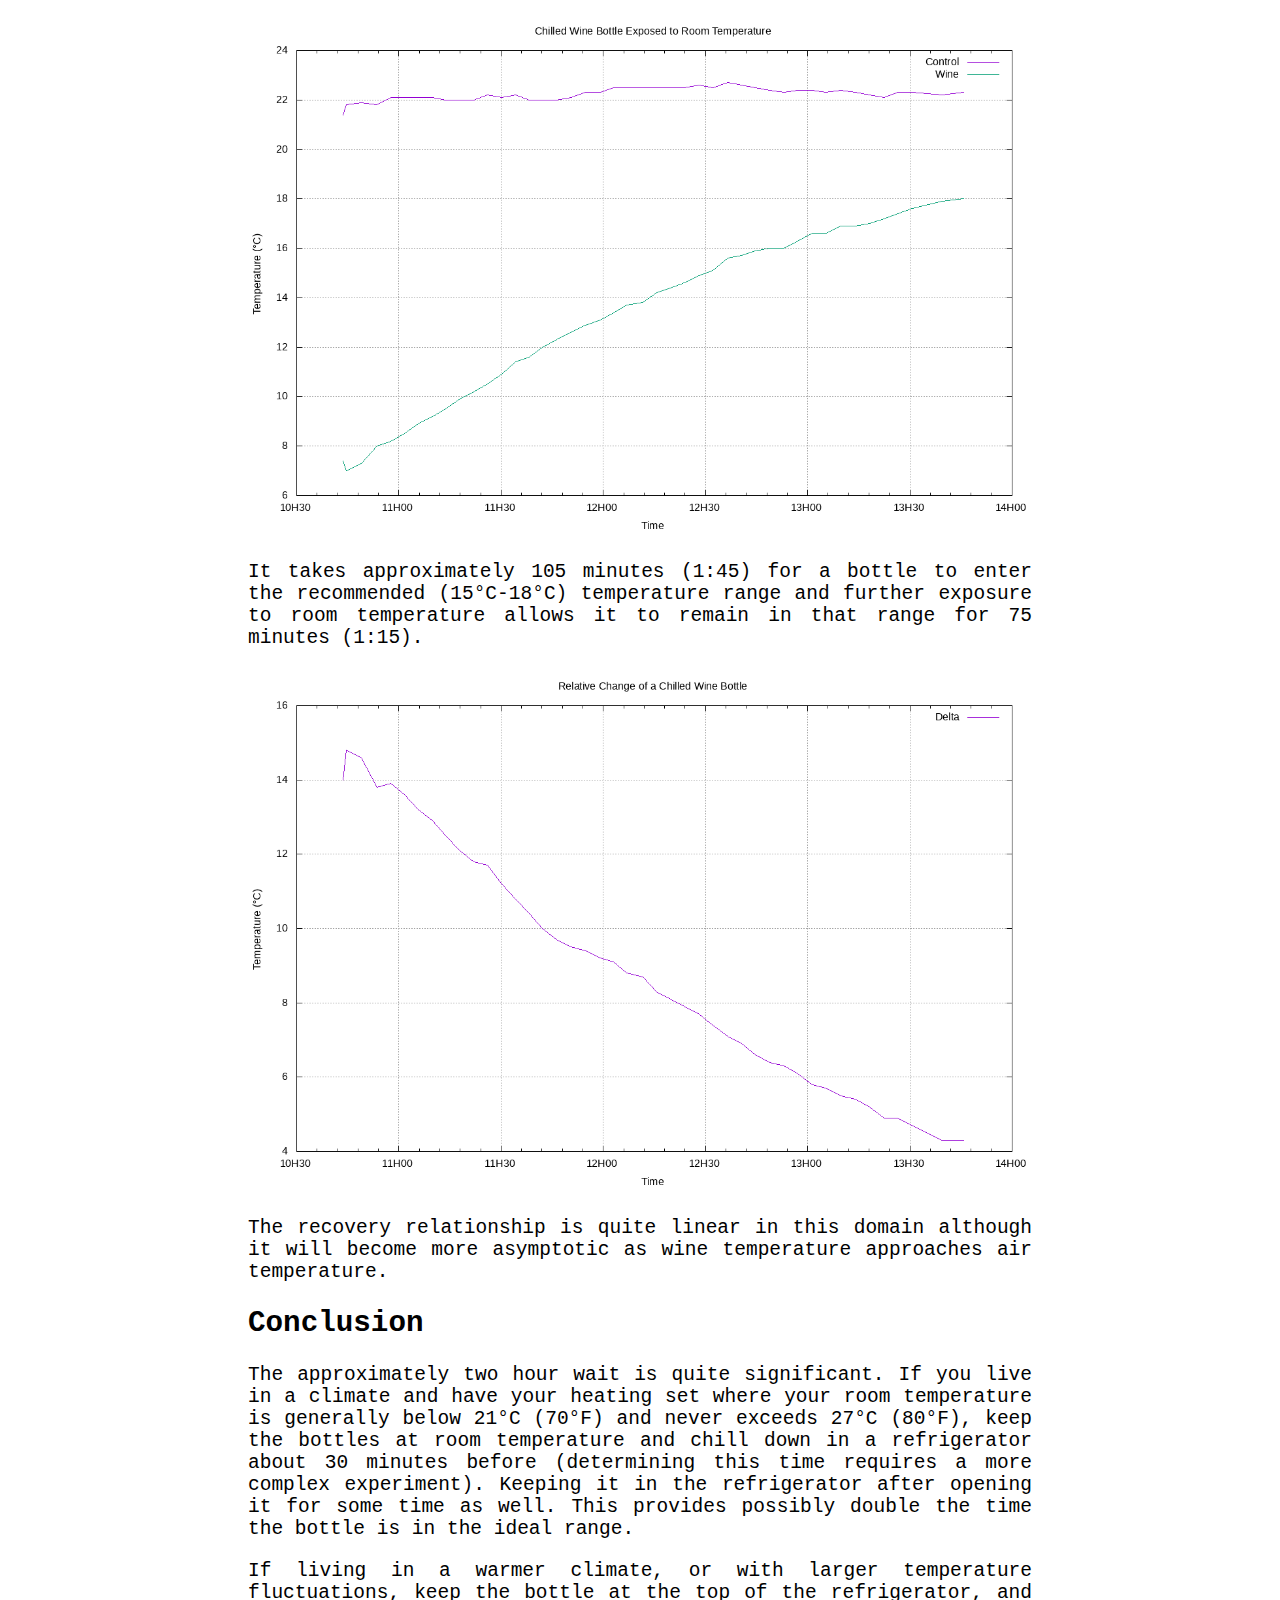
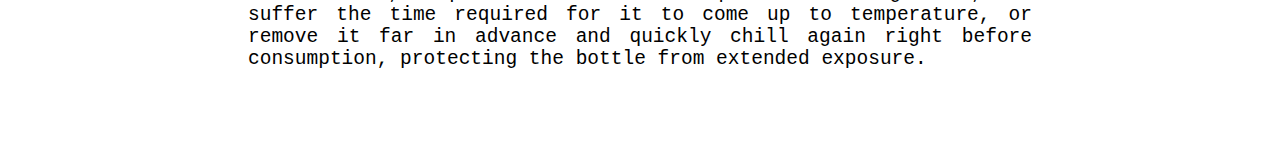
<file: warmingWine/index.html>
<!DOCTYPE html>
<html>

<head>
    <meta charset="UTF-8">
    <meta content="width=device-width, initial-scale=1" name="viewport" />
    <link rel="stylesheet" type="text/css" href="/style.css">
    <title>Warming Wine</title>
</head>

<body>

    <header>
        <h1 id="warmingwine">Warming Wine</h1>
        <p>How long does it take red wine bottle stored in a refrigerator to come to drinking temperature?</p>
    </header>

    <p>
        Red wine is supposed to be served at (15°C-18°C) with the range varying depending on varietal, not at
        <a href="https://en.wikipedia.org/wiki/Room_temperature#Serving_temperature_of_red_wine">modern room
            temperature</a>. Since most people still do not own climate controlled cellars, the bottle can either
        be held at a colder temperature in a refrigerator and thawed, or stored at room temperature and chilled.
    </p>

    <p>Since excessive heat and light exposure can also damage wine, its useful to explore the practicality of storage
        in a refrigerator. This
        can be calculated with thermal equations, but modeling will not be as accurate as a experiment.</p>

    <h2 id="procedure">Procedure</h2>

    <p>A form is created on google forms to collect data with accurate time stamping. A reminder is set about every four
        minutes to check and log the temperatures into the form.
    </p>
    <a href="./full/googleform.png"><img src="./googleForm.png" alt="Form for entering the data" /></a>

    <p>Two K-type thermocouples are attached to a glass bottle of room temperature oil to act as a low pass filter for
        any room temperature variations, and a bottle of red wine directly from the refrigerator. Both are placed on the
        same table with about a foot of separation.
    </p>
    <a href="./full/thermocouple.jpg"><img src="./thermocouple.jpg" alt="Bottles with attached thermocouples" /></a>

    <h2 id="dataprocessing">Data Processing</h2>

    <p>The data was downloaded from Google Forms as a CSV, the first few lines of <a
            href="./data.csv"><em>data.csv</em></a> are shown below.</p>

    <pre>
    <code class="csv language-csv">
        "Timestamp","Air temp","Wine Temp"
        "2019/04/13 10:43:36 AM GMT+2","21.4","7.4"
        "2019/04/13 10:44:36 AM GMT+2","21.8","7.0"
        "2019/04/13 10:48:55 AM GMT+2","21.9","7.3"
        "2019/04/13 10:53:30 AM GMT+2","21.8","8"
        ...
    </code>
    </pre>

    <p>The file is simplified with <em>sed</em> to remove the AM/PM and timezone data, also <em>1 PM</em> is
        replaced with the 24hr format <em>13</em> and the formatted file is placed in <a
            href="./dataFormatted.csv"><em>dataFormatted.csv</em></a>.</p>

    <pre>
    <code class="bash language-bash">
        cat data.csv | \
        sed -E 's/ [APM]{2} GMT\+2//g' | \
        sed -E 's/ 1:([0-9]{2}:[0-9]{2})/ 13:\1/g' &gt; \
        dataFormatted.csv
    </code>
    </pre>

    <p>A gnuplot file <a href="./chart.gnuplot">chart.gnuplot</a> is made to plot the data.</p>

    <pre>
    <code class="bash language-bash">
        gnuplot -c chart.gnuplot &gt; chart.png
    </code>
    </pre>

    <p>Another copy of the gnuplot file, <a href="./chartDelta.gnuplot">chartDelta.gnuplot</a>,
        is made and modified to calculate the delta (Control-Wine). This is run to generate the delta chart.</p>

    <pre>
    <code class="bash language-bash">
        gnuplot -c chartDelta.gnuplot &gt; \
        chartDelta.png
    </code>
    </pre>

    <h2 id="results">Results</h2>

    <p>Two charts are generated from the data set and are shown below.</p>
    <a href="./full/chart.png"><img src="./chart.png" alt="Control and Wine bottle temperature over time" /></a>

    <p>It takes approximately 105 minutes (1:45) for a bottle to enter the recommended (15°C-18°C) temperature range and
        further exposure to room temperature allows it to remain in that range for 75 minutes (1:15).</p>

    <a href="./full/chartDelta.png"><img src="./chartDelta.png"
            alt="Delta temperature removing environmental effects" /></a>
    <p>
        The recovery relationship is quite linear in this domain although it will become more asymptotic as wine
        temperature approaches air temperature.</p>

    <h2 id="conclusion">Conclusion</h2>

    <p>The approximately two hour wait is quite significant. If you live in a climate and have your heating set where
        your room temperature is generally below 21°C (70°F) and never exceeds 27°C (80°F), keep the bottles at room
        temperature and chill down in a refrigerator about 30 minutes before (determining this time requires a more
        complex experiment).
        Keeping it in the refrigerator after opening it for some time as well. This provides possibly double the time
        the bottle is in the ideal range.</p>

    <p>If living in a warmer climate, or with larger temperature fluctuations, keep the bottle at the top of the
        refrigerator, and suffer the time required for it to come up to temperature, or remove it far in advance and
        quickly chill again right before consumption, protecting the bottle from extended exposure.</p>

</body>

</html>
</file>
<file: style.css>
html {
    font-family: monospace;
    margin: 0 auto;
    width: 95%;
}

/* Subheaddings */
header p, header a, header h2 {
    text-align: center;
    margin: 0;
}

header {
    text-align: center;
    margin: 1em;
}

img {
    width: 100%
}

p {
    text-align: justify;
}

@media only screen and (min-width: 600px) {
    html {
        width: 560px;
        font-size: 150%;
        
    }
}

@media only screen and (min-width: 1200px) {
    html {
        width: 800px;
        font-size: 150%;
    }
}
</file>
